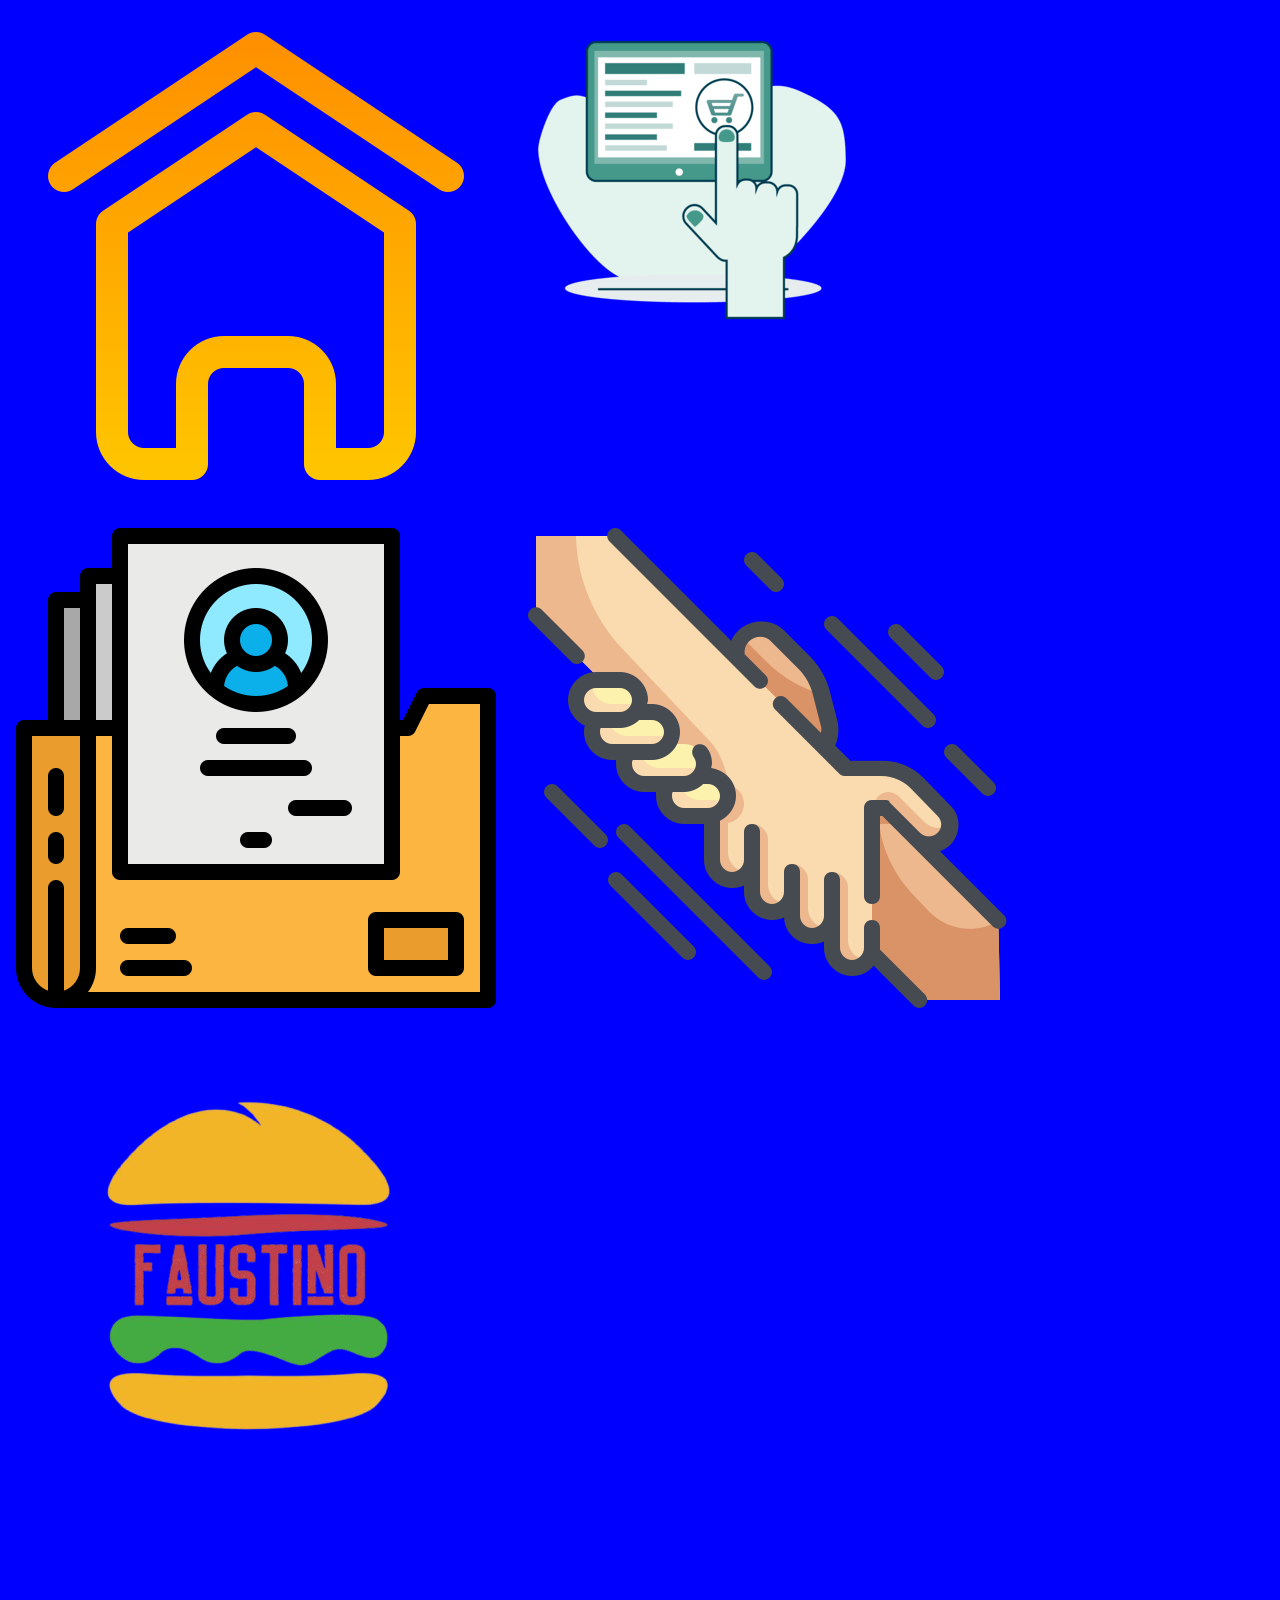
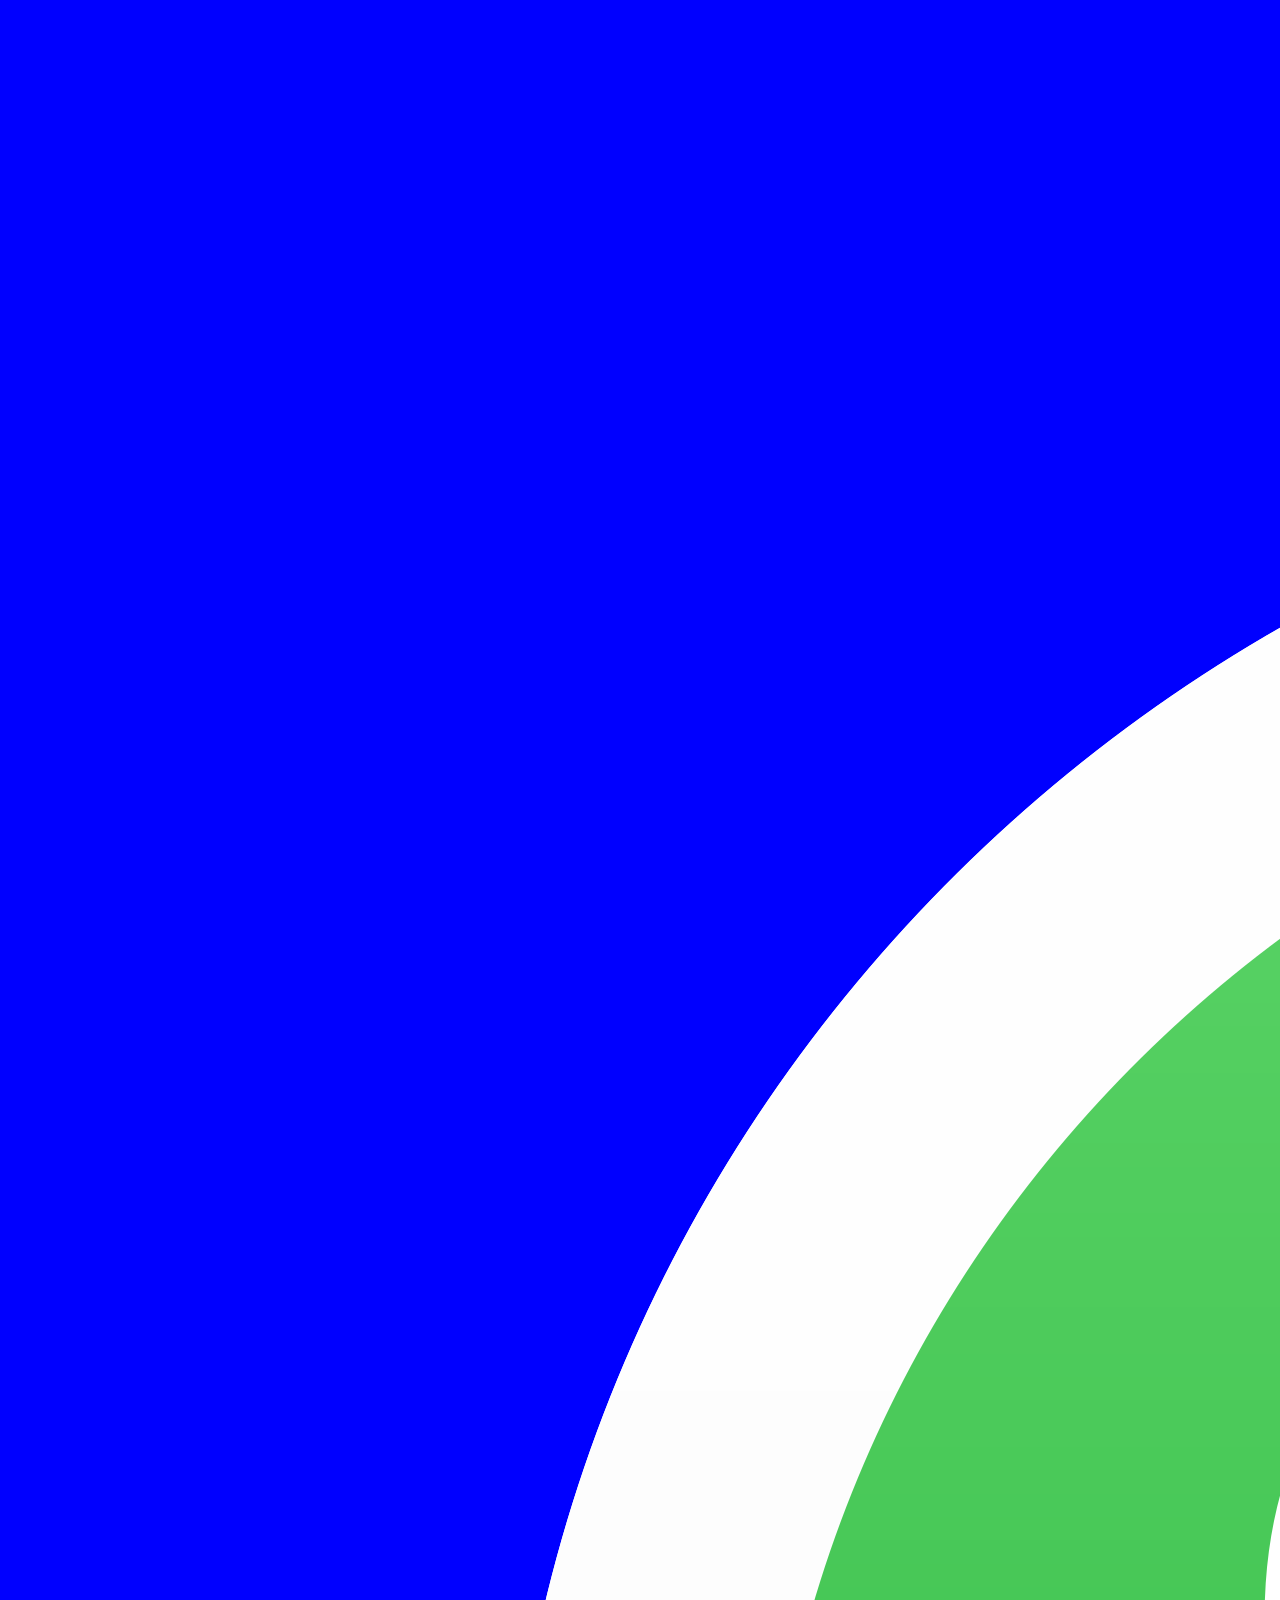
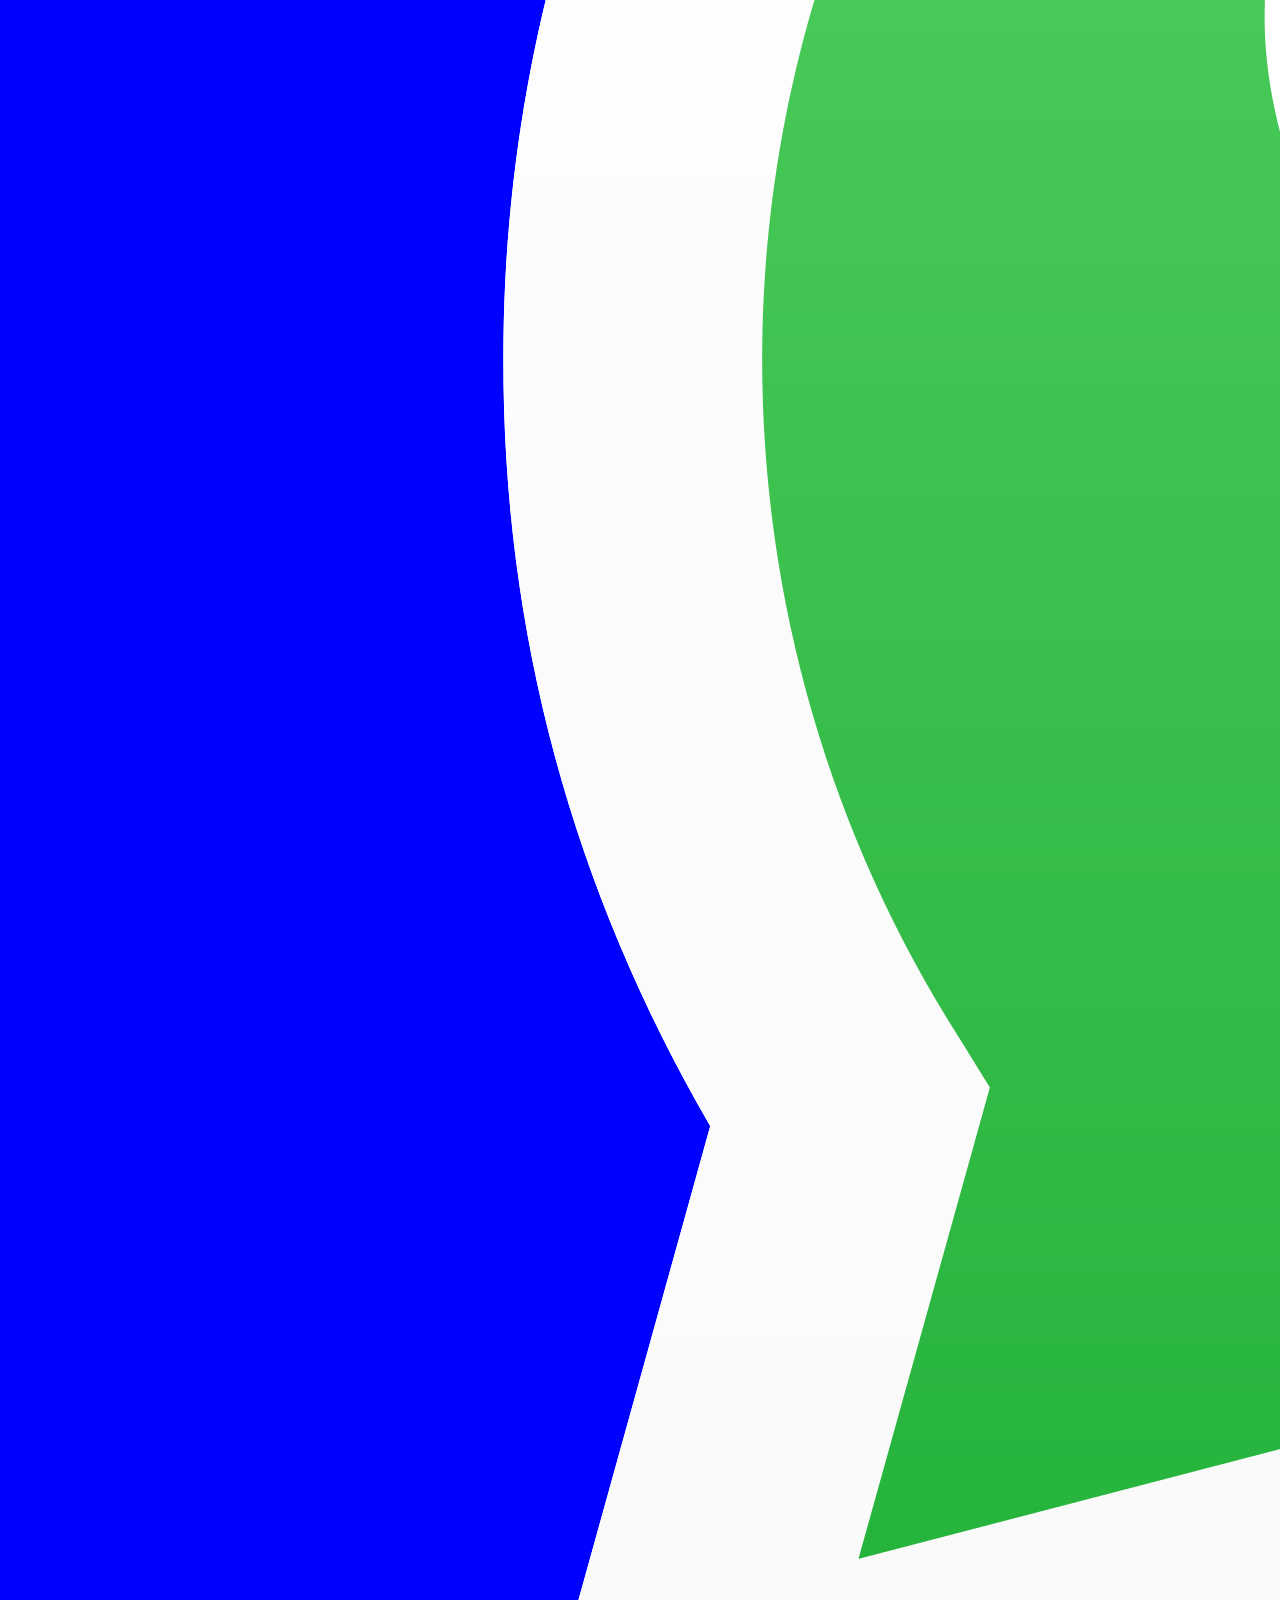
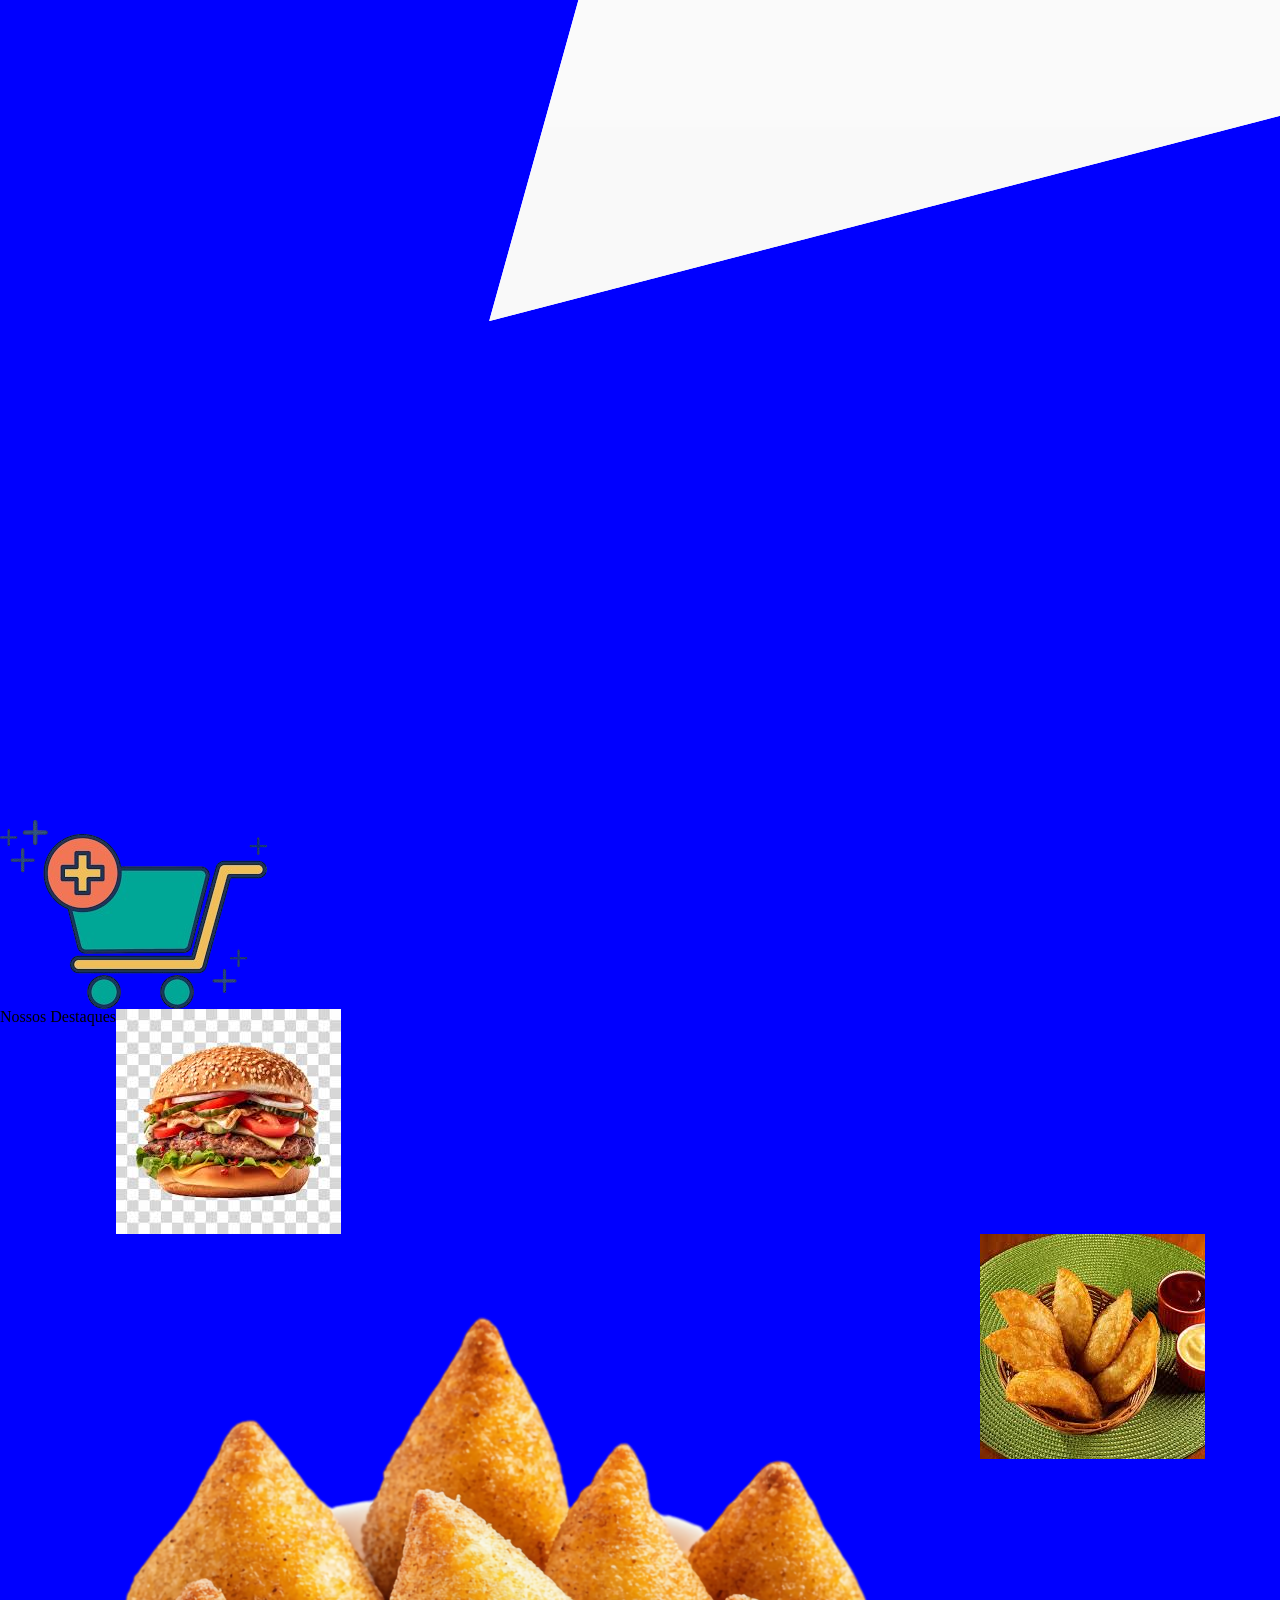
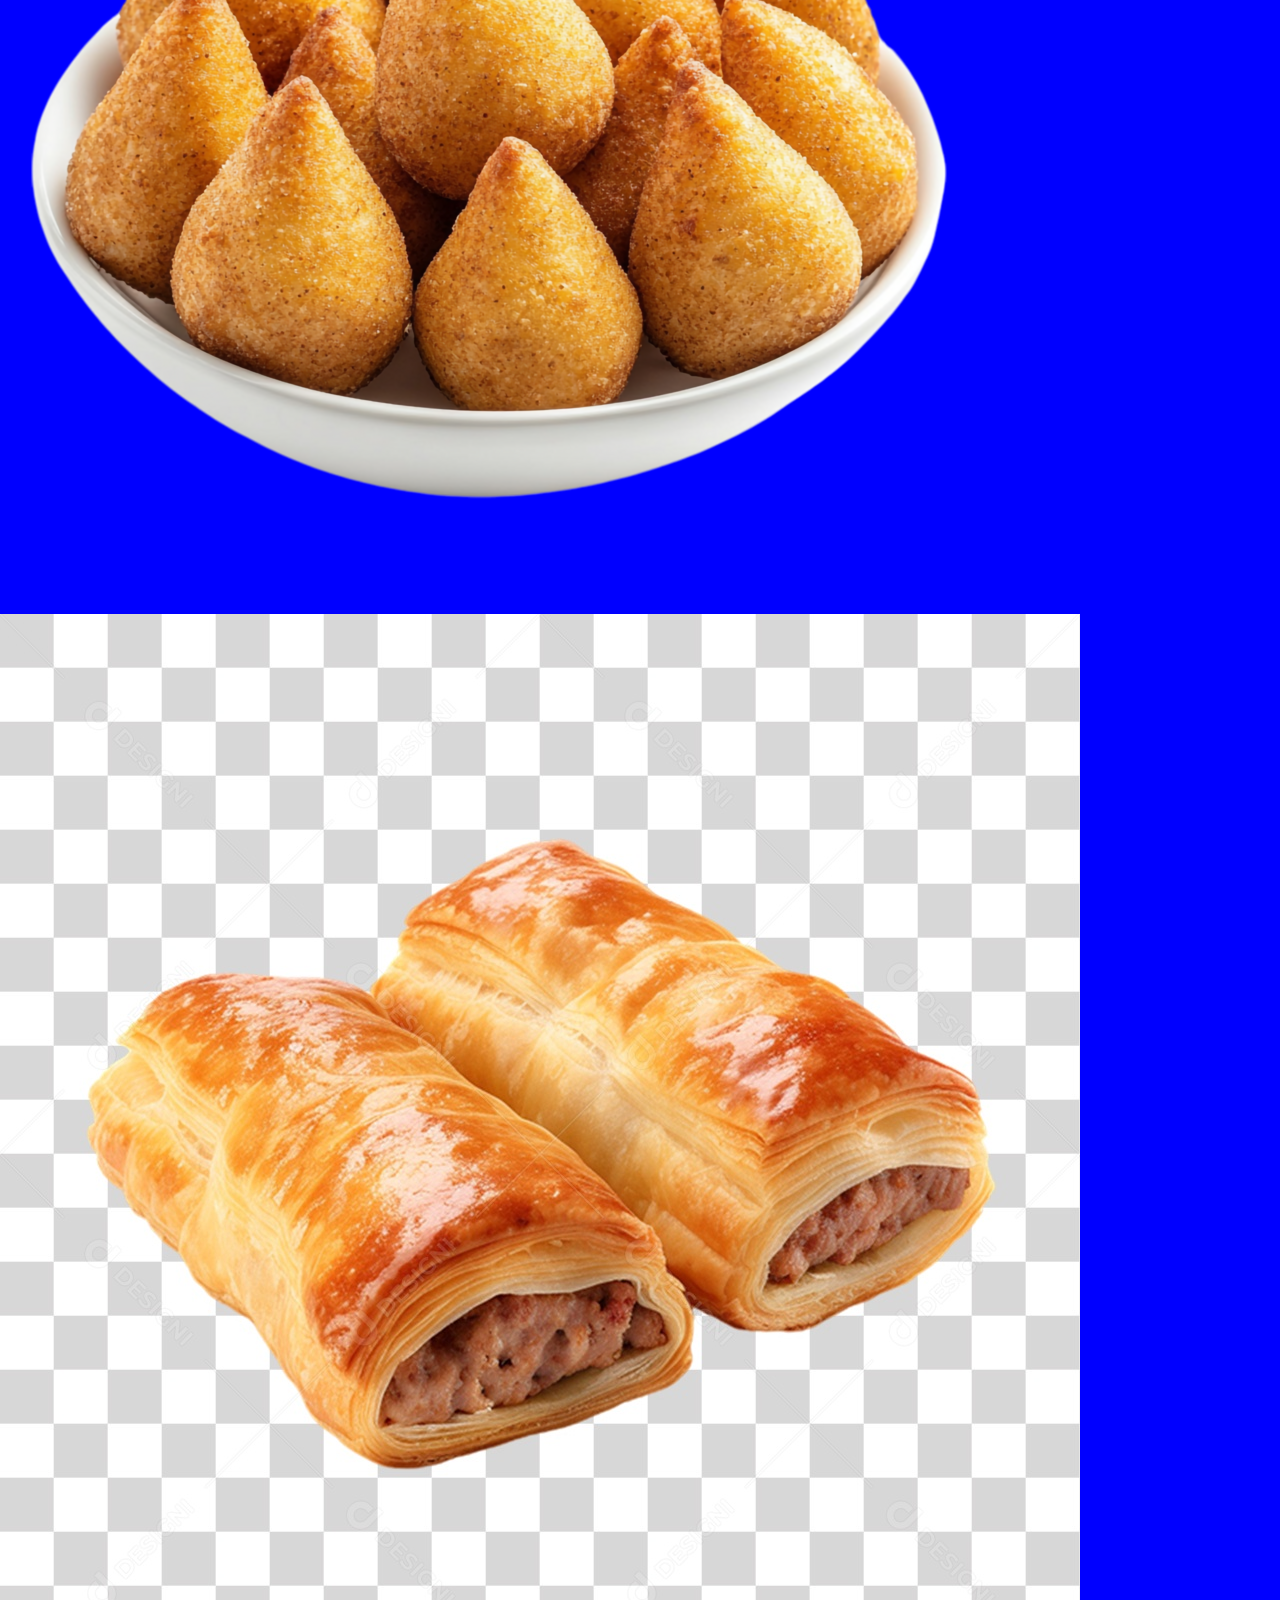
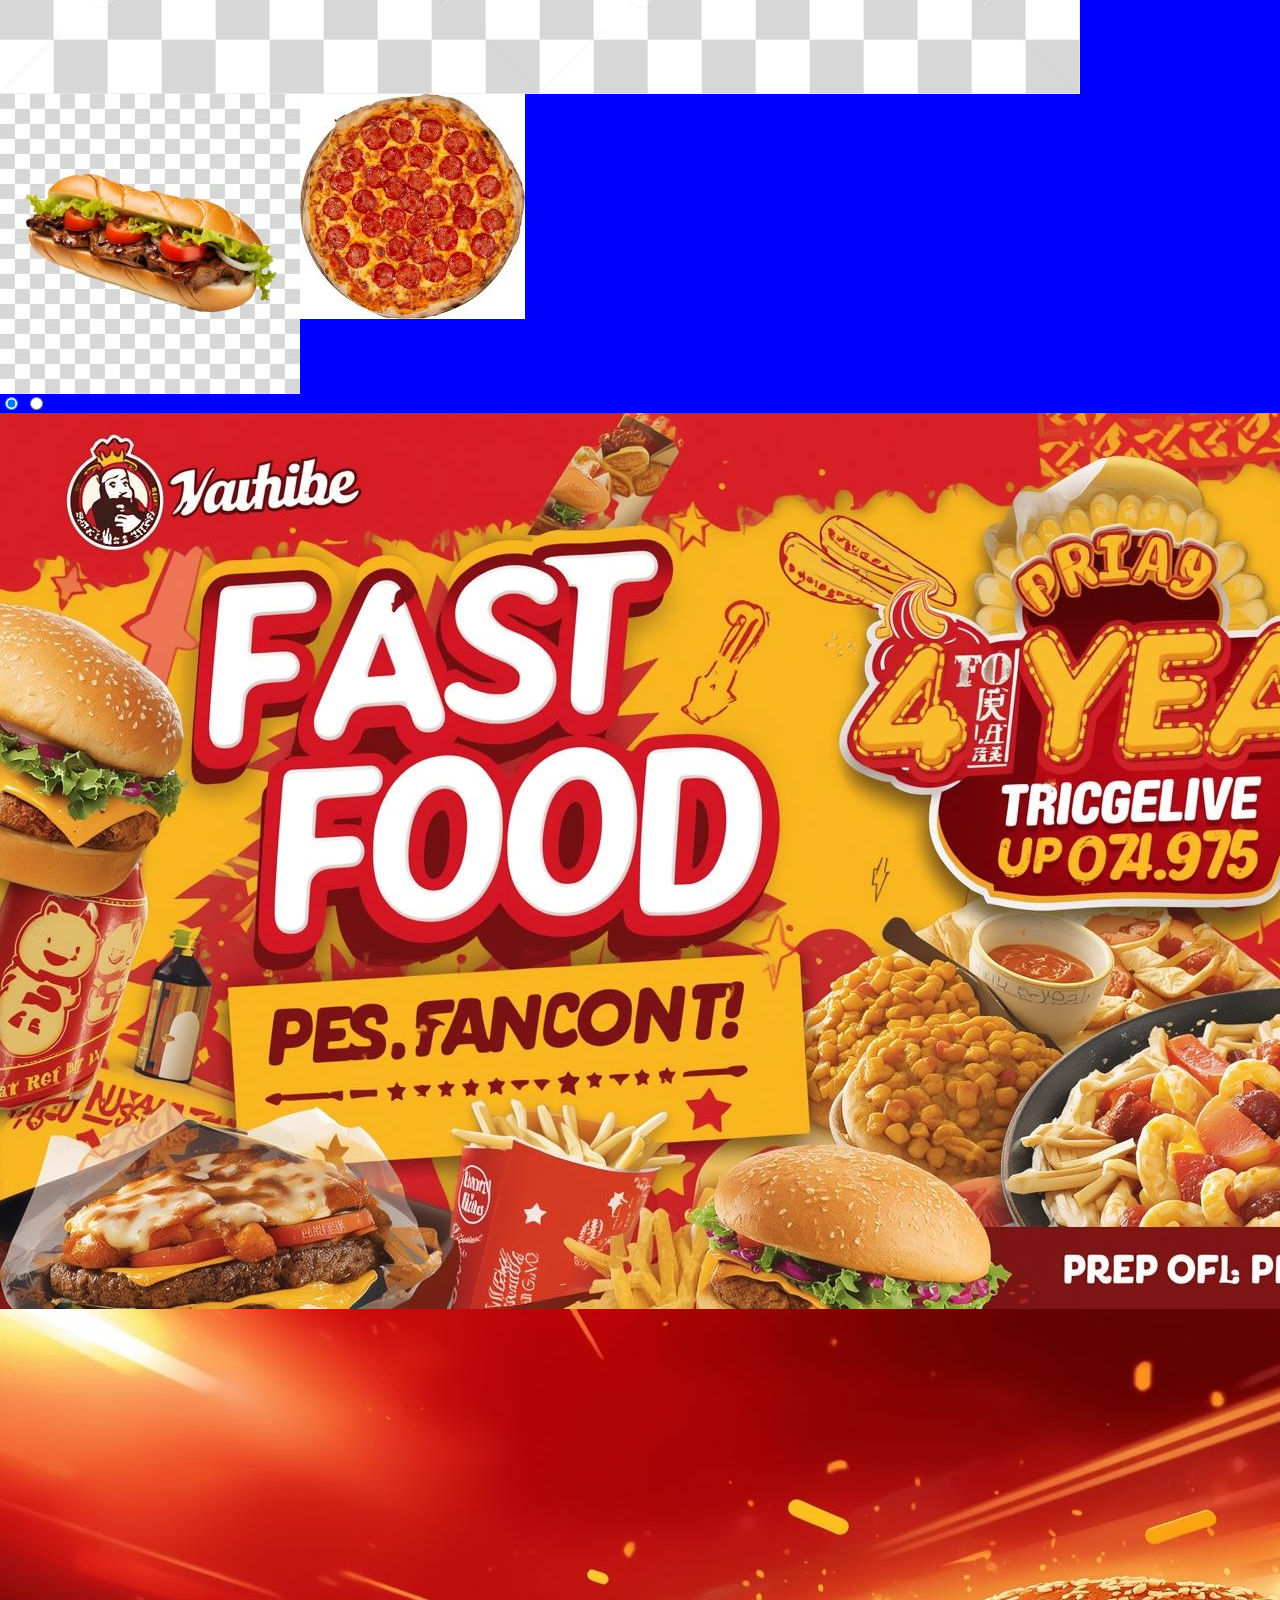
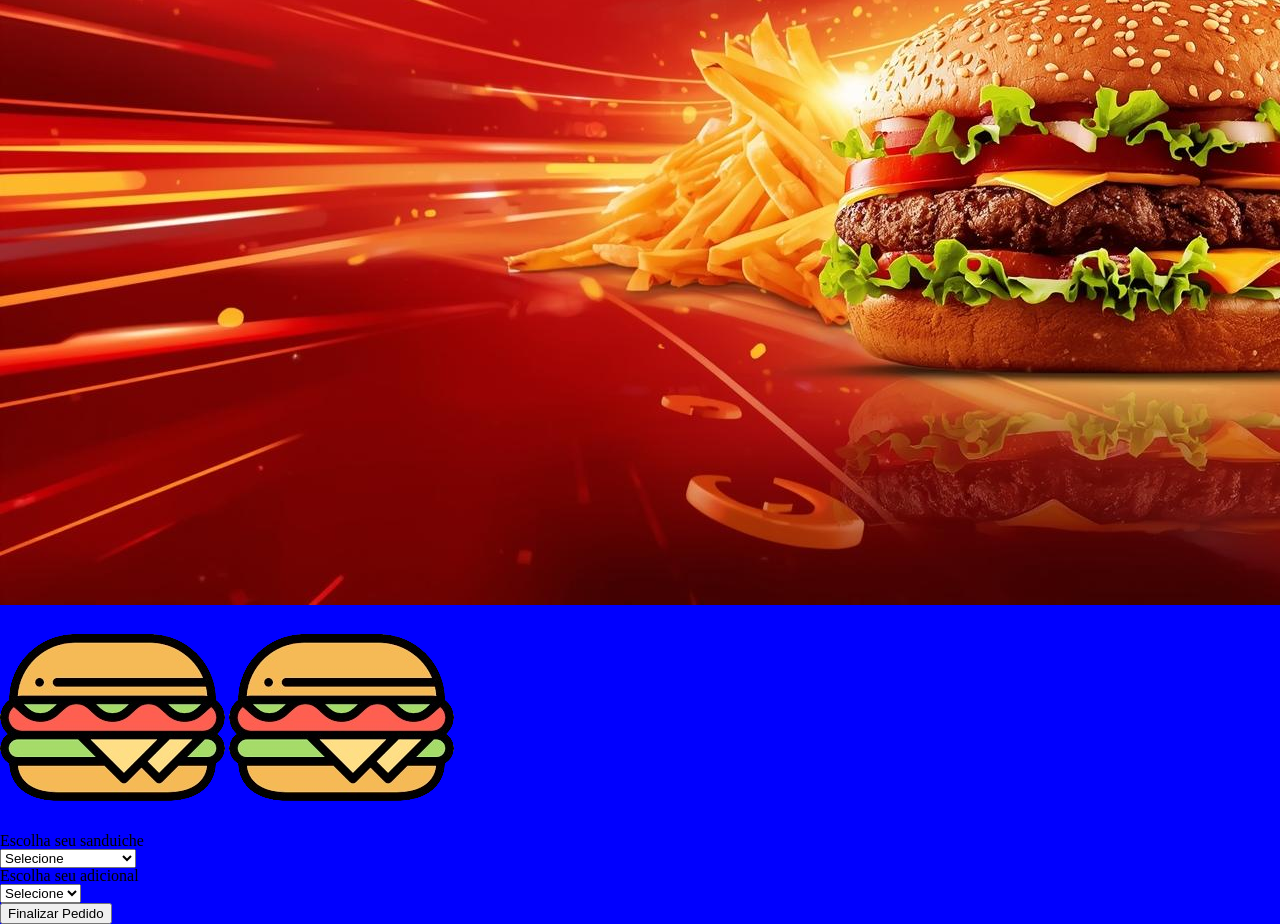
<file: index.html>
<html>
    <head>
        <meta charset="utf-8">
        <meta name="viewport" content="width=device-width,initial-scale=1.0">
        <link rel="stylesheet" href="CSS/padrao.css">
        <link rel="stylesheet" href="CSS/reset.css">
        <link rel="stylesheet" href="CSS/style.css">
    </head>
    <body>
        <section class="fixo fxw centraliza">
            <div class="col-3">
                <img class="col-5" src="imagem/Home.png">
            </div>
            <div class="col-3">
                <img class="col-5" src="imagem/meusPedidos.png">
            </div>
            <div class="col-3">
                <img class="col-5" src="imagem/meusDados.png">
            </div>
            <div class="col-3">
                <img class="col-5" src="imagem/Ajuda.png">
            </div>
        </section>
        <header class="fxw">
            <div class="col-3">
                <img class="col-7 logo" src="imagem/logoLanch-removebg-preview.png">
            </div>
            <div class="col-9 direita">
                <img class="col-2 ml-5" src="imagem/whatssap.png">
                <img class="col-2" src="imagem/pedidos.png">
            </div>
            
        </header>
        <section class="fxw s1">
            <h1 class="centraliza col-12">Nossos Destaques</h1>
                <div class="col-2">
                    <img class="col-8" src="imagem/lanche1.jpg">
                </div>
                <div class="col-2">
                    <img class="col-8" src="imagem/lanche2.png">
                </div>
                <div class="col-2">
                    <img class="col-8" src="imagem/lanche3.jpg">
                </div>
                <div class="col-2">
                    <img class="col-8" src="imagem/lanche4.jpg">
                </div>
                <div class="col-2">
                    <img class="col-8" src="imagem/lanche5.jpg">
                </div>
                <div class="col-2">
                    <img class="col-8" src="imagem/lanche6.jpg">
                </div>
            </section>

            <section class="s2">
                <div class="slider">
                    <div class="slide_principal">
                        <input type="radio" name="bola" id="bola1">
                        <input type="radio" name="bola" id="bola2">
                        <div class="col-12 slidee primeiro">
                            <img class="col-12"  src="imagem/banner1.jpg">
                        </div>
                        <div class="col-12 slidee">
                            <img class="col-12"  src="imagem/banner3.jpg">
                        </div>
                    </div>
                </div>
                <div class="quadradinhos">
                    <label for="bola1"><img src="imagem/slideBotao.png"></label>
                    <label for="bola2"><img src="imagem/slideBotao.png"></label>
                </div>
            </section>

            <section class="s3">
                <h1>Escolha seu sanduiche</h1>
                <select id="lanche">
                    <option value="">Selecione</option>
                    <option value="sanduiche1">Sanduiches</option>
                    <option value="coxinha">Coxinhas</option>
                    <option value="pastel">Pasteis</option>
                    <option value="cigarrete">Cigarretes</option>
                    <option value="cubano">Sanduiche Cubano</option>
                    <option value="pizza">Pizzas</option>
                </select>
                <h1>Escolha seu adicional</h1>
                <select id="adicional">
                    <option value="">Selecione</option>
                    <option value="frango">Frango</option>
                    <option value="ovo">Ovo</option>
                    <option value="bacon">Bacon</option>
                </select>
                <div id="resposta"></div>

                <button id="finalizar" class="finalizar">Finalizar Pedido</button>
            </section>
    </body>
    
    <script src="script.js"></script>
</html>
</file>
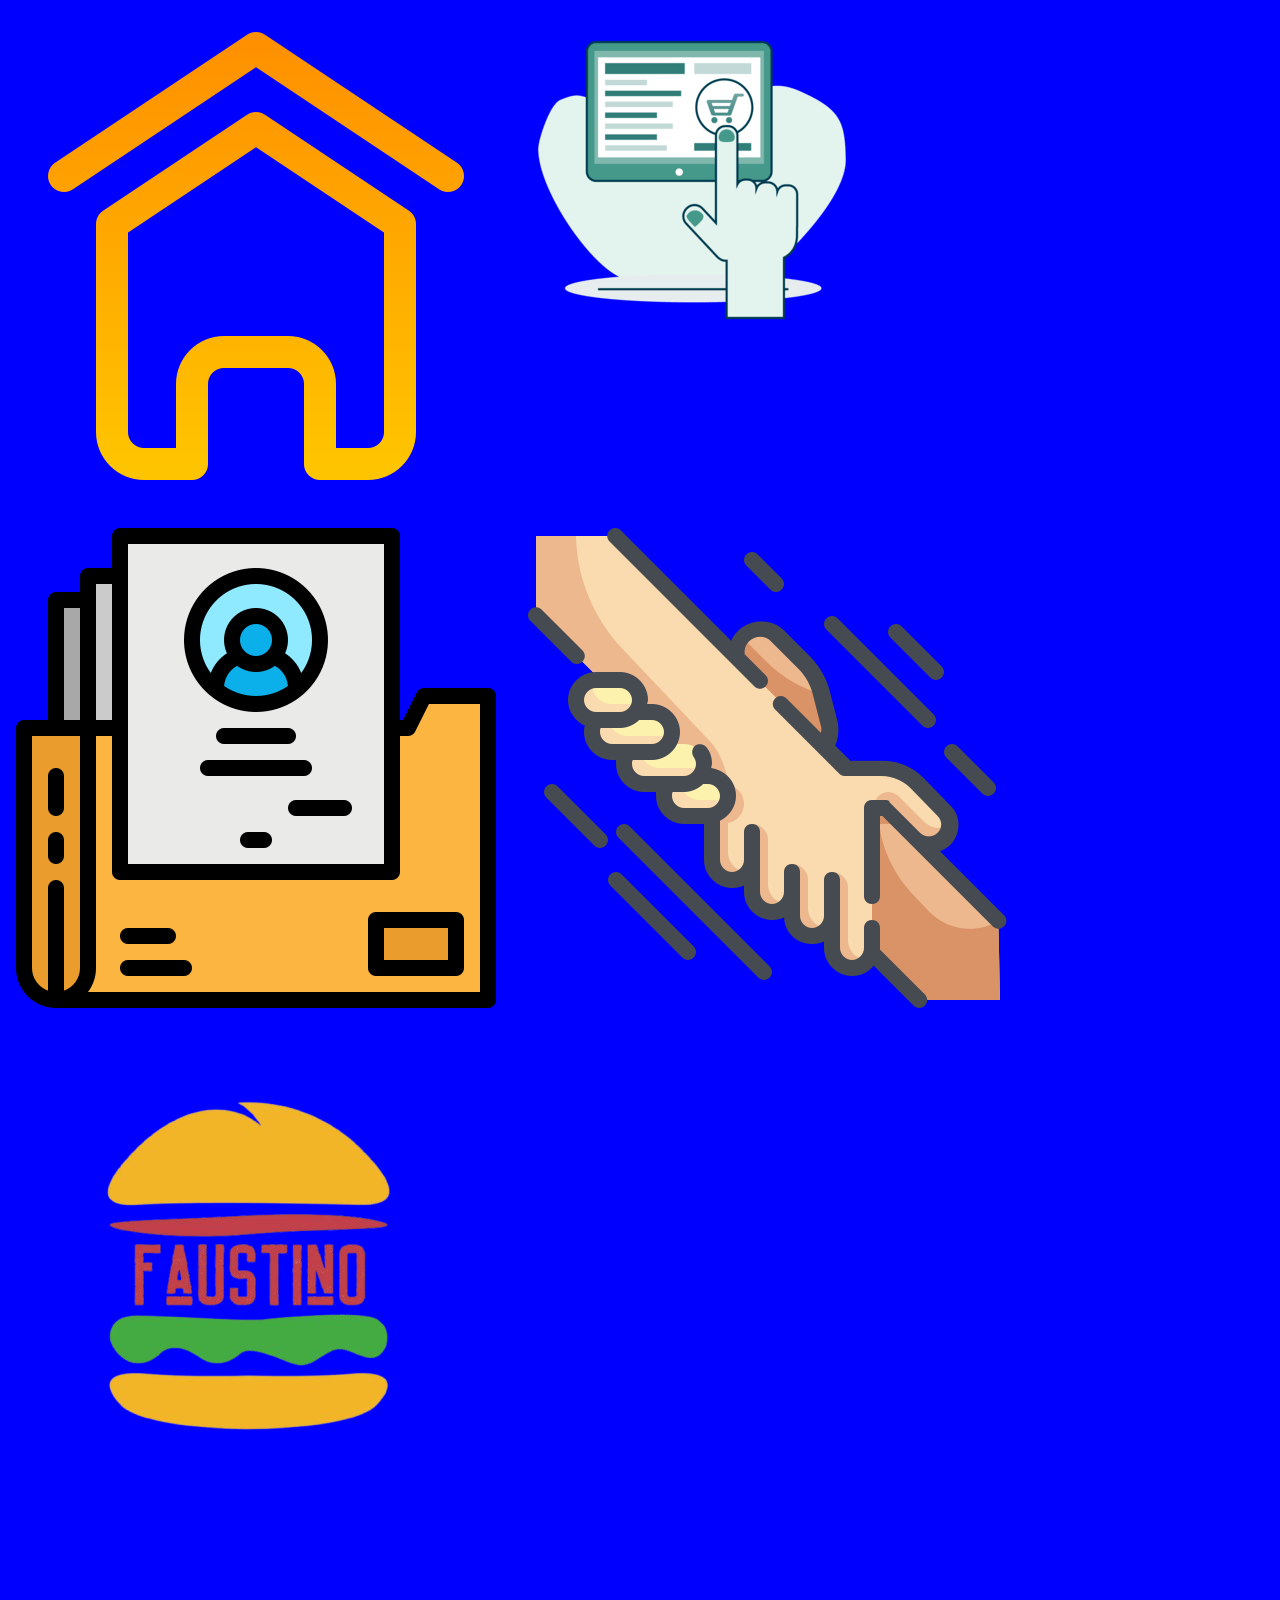
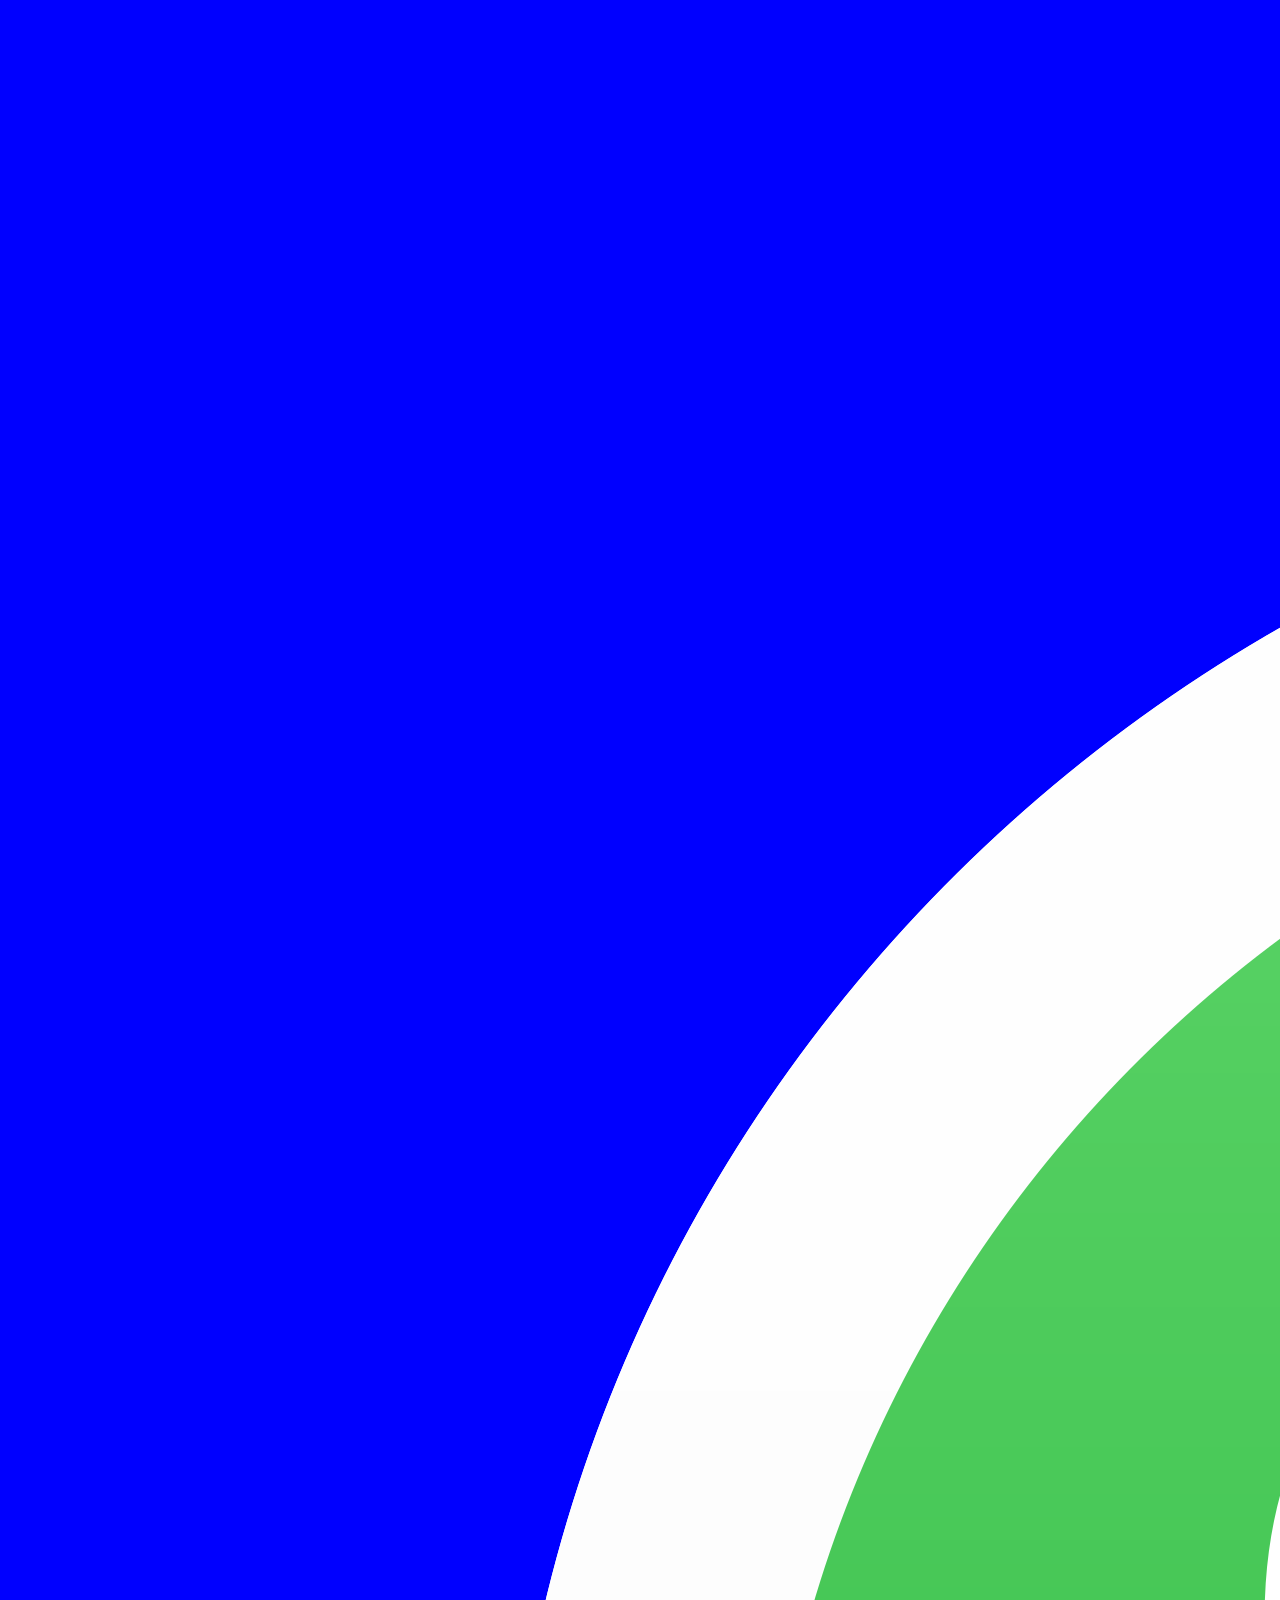
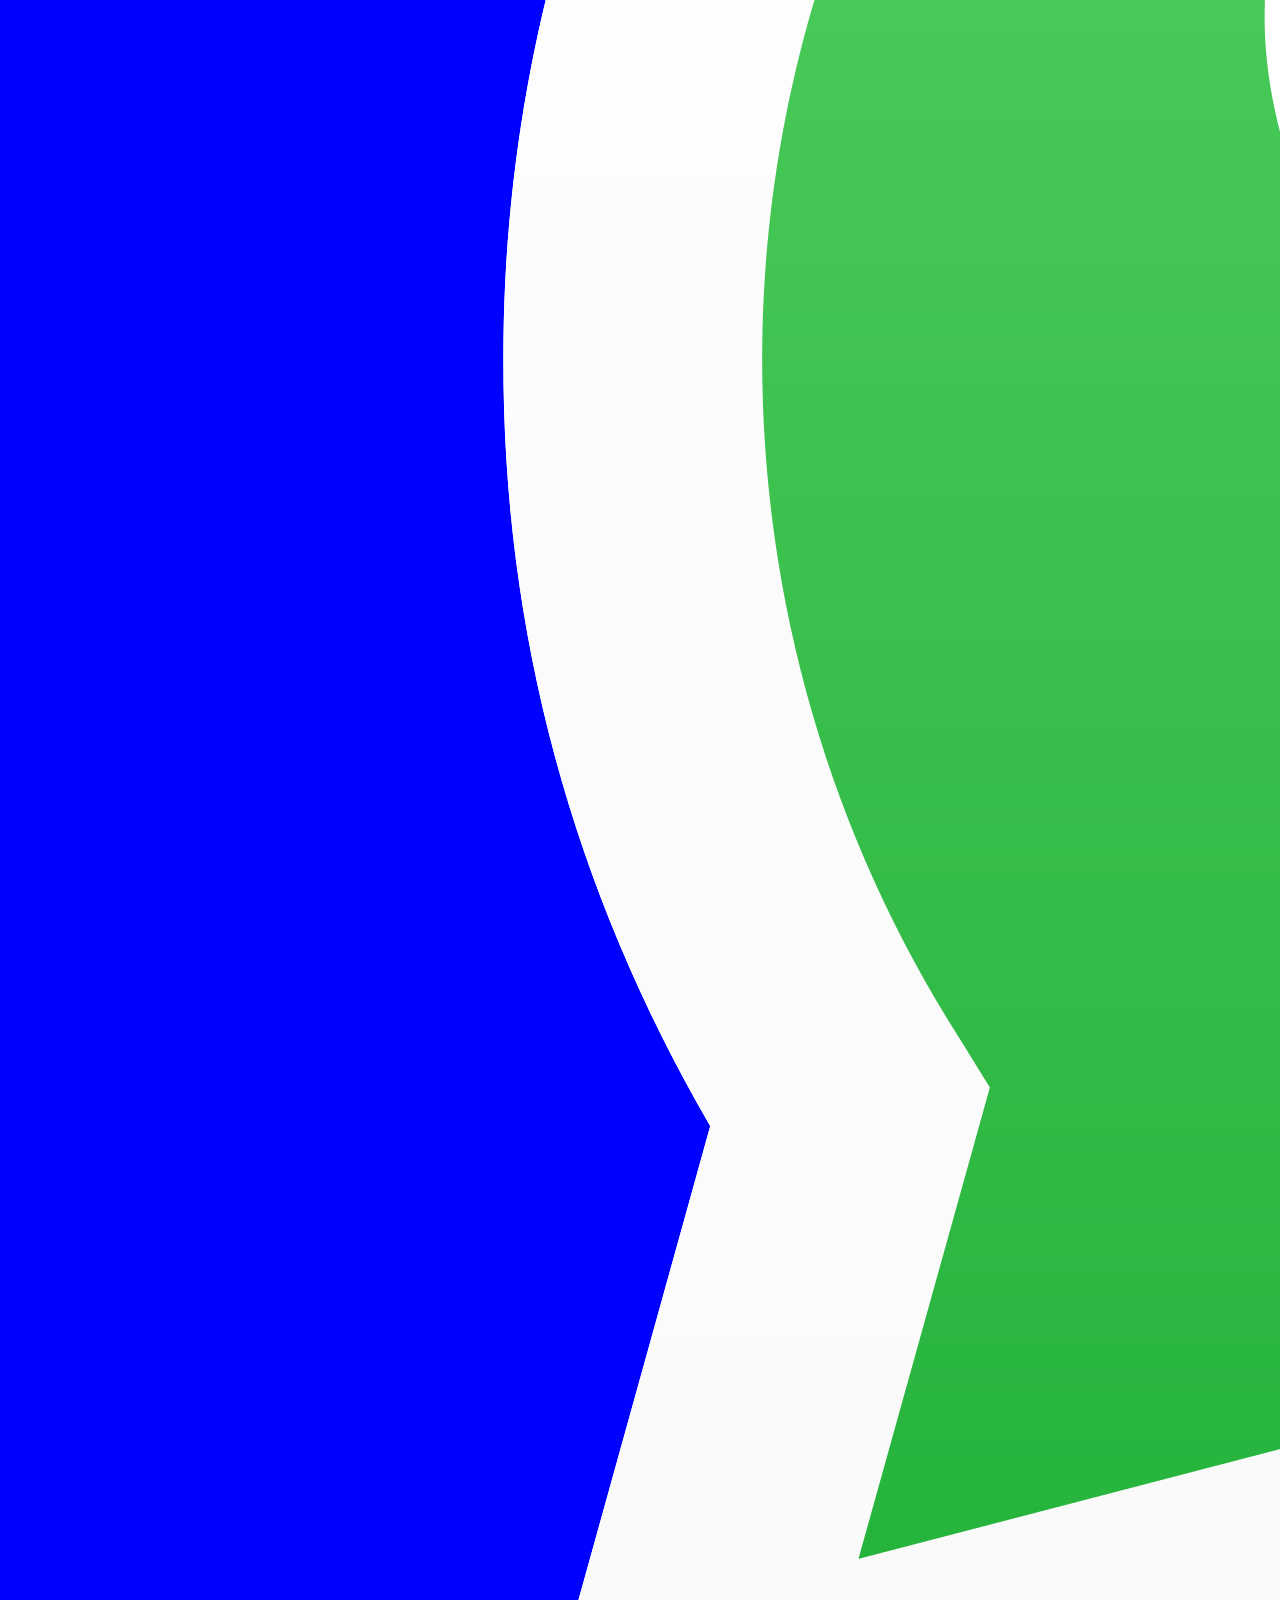
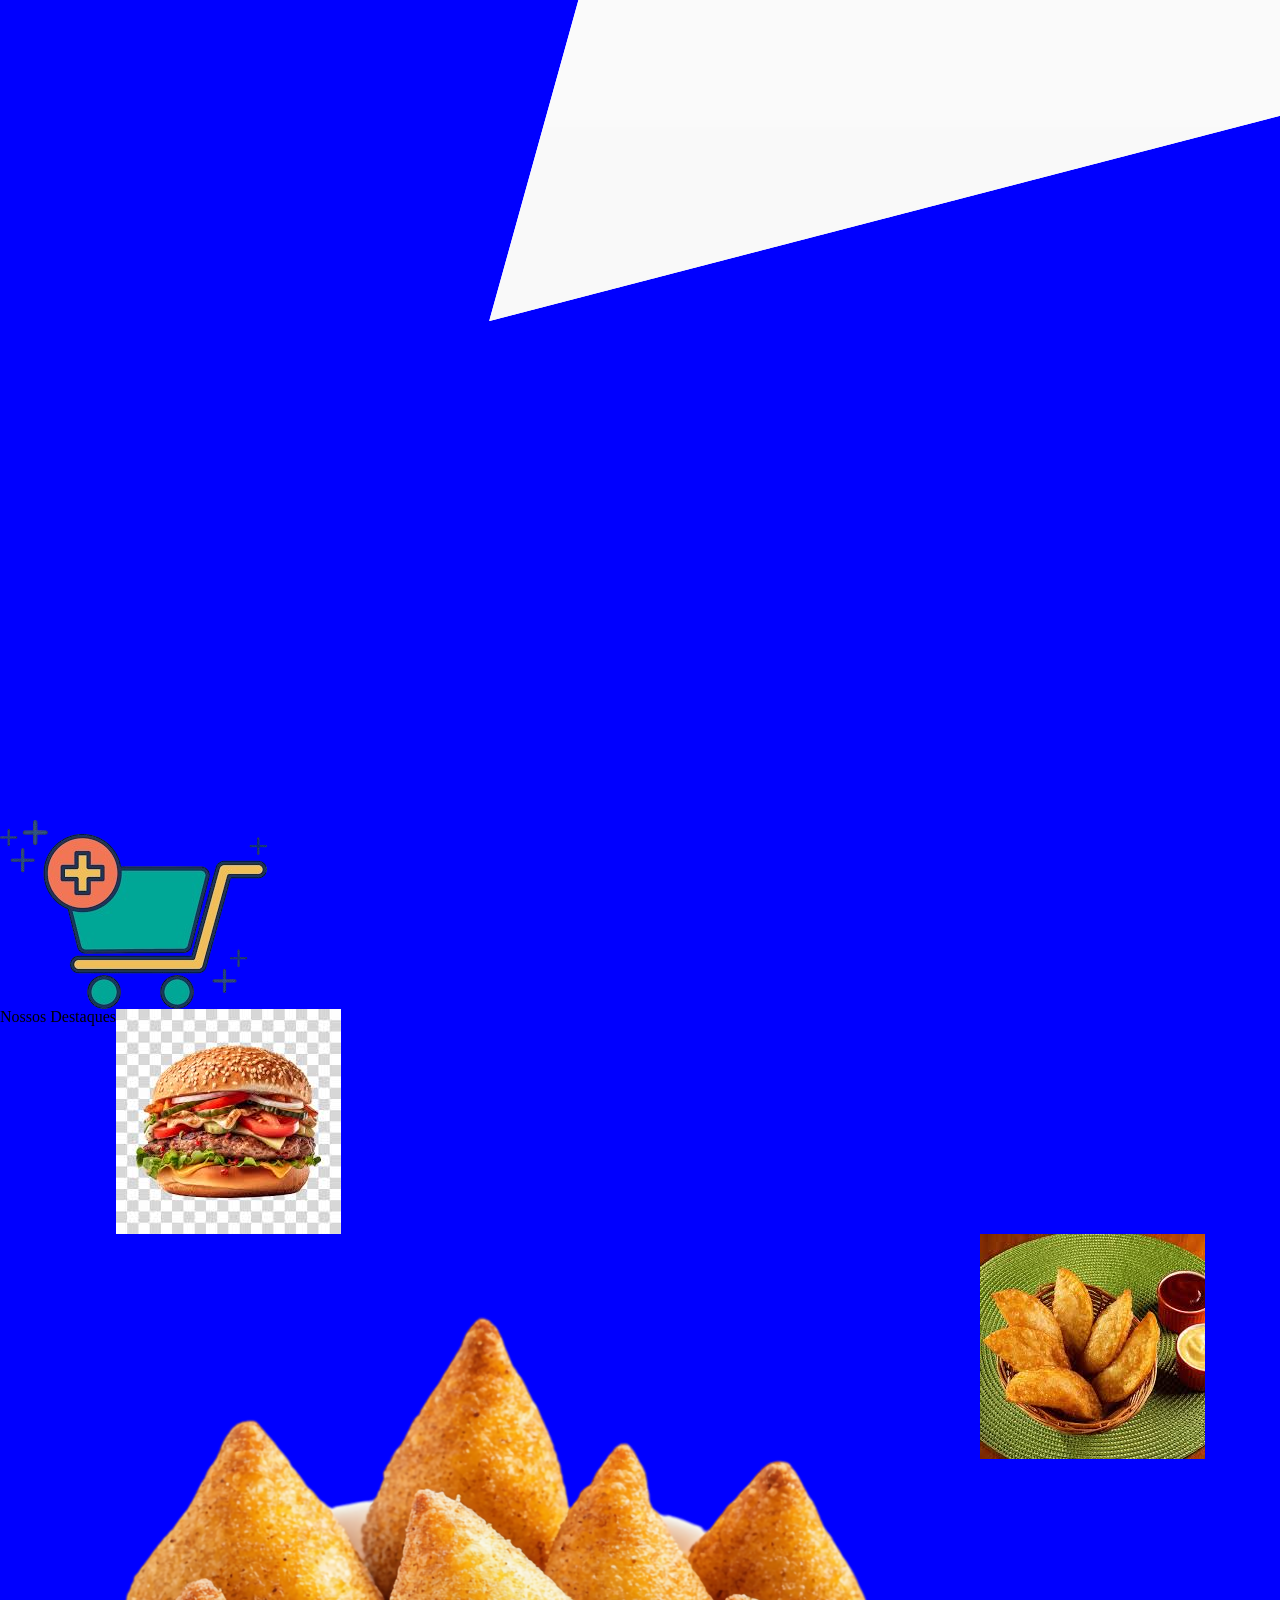
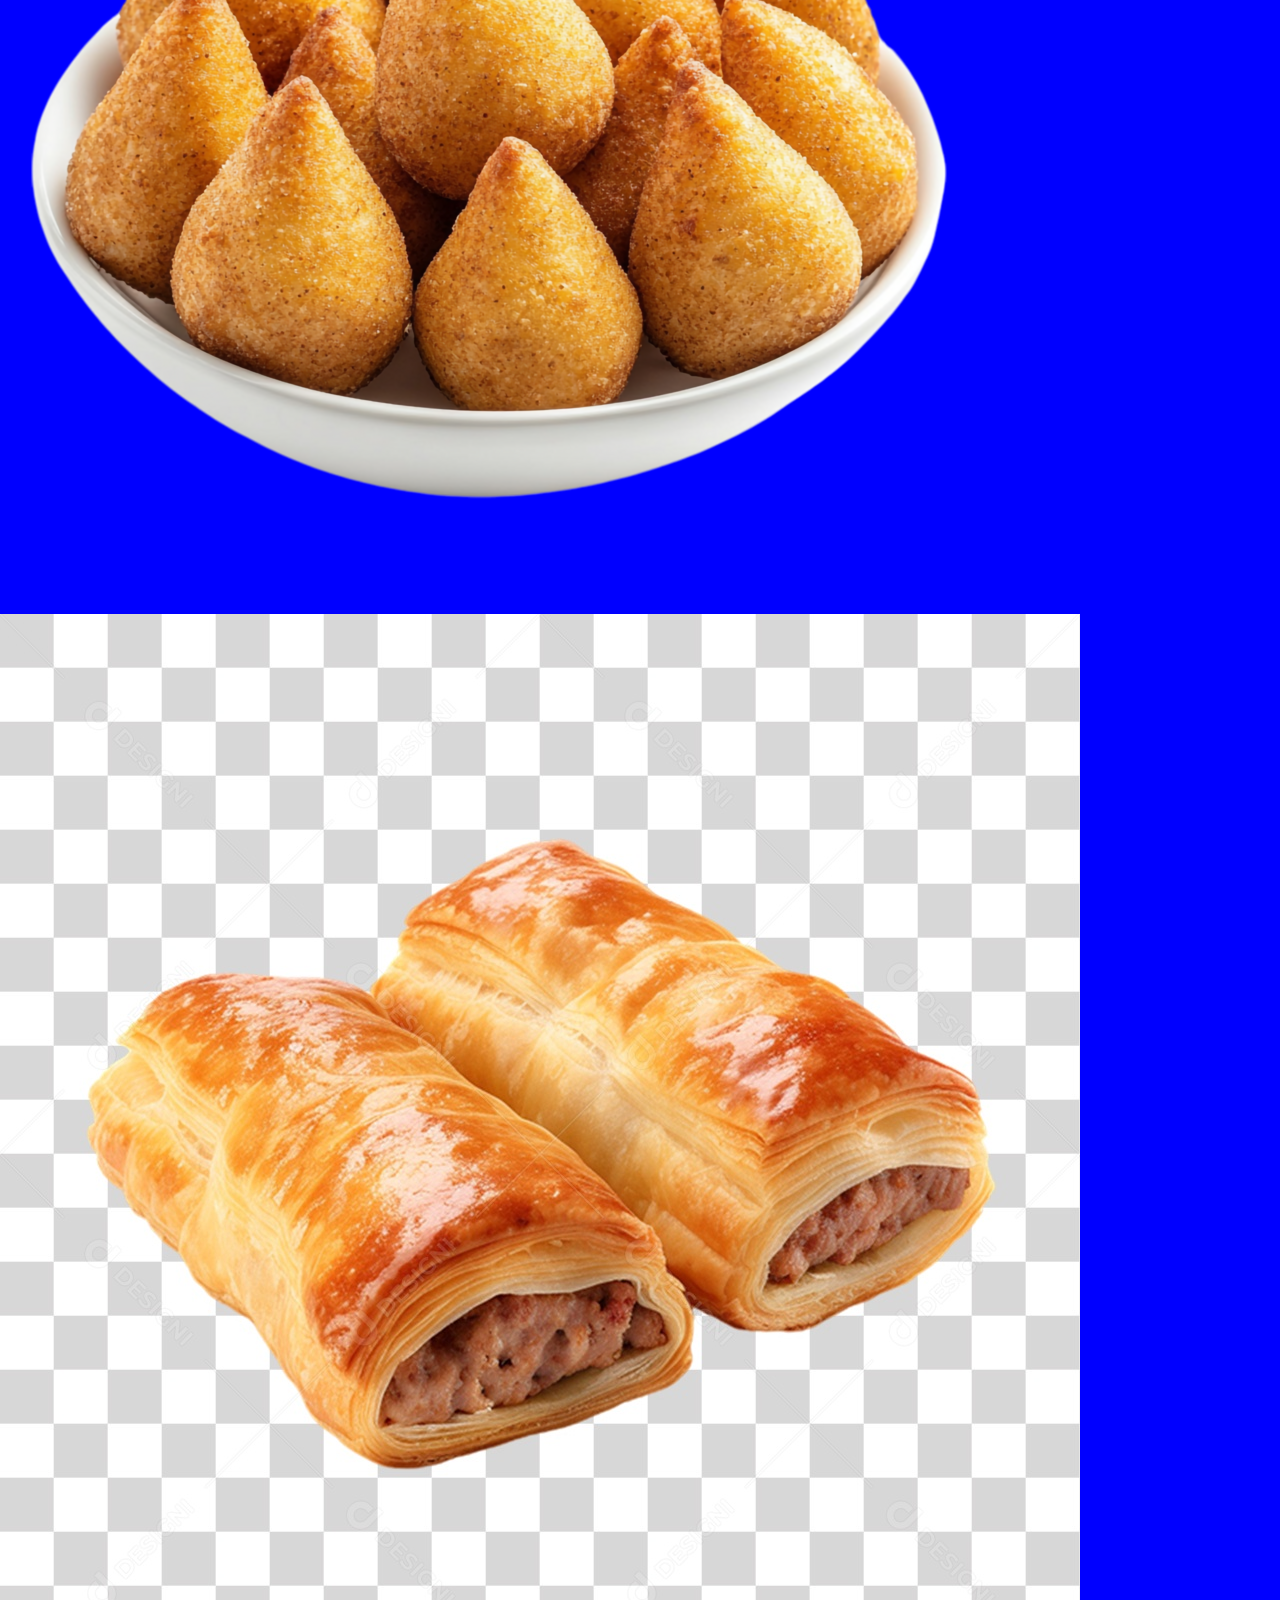
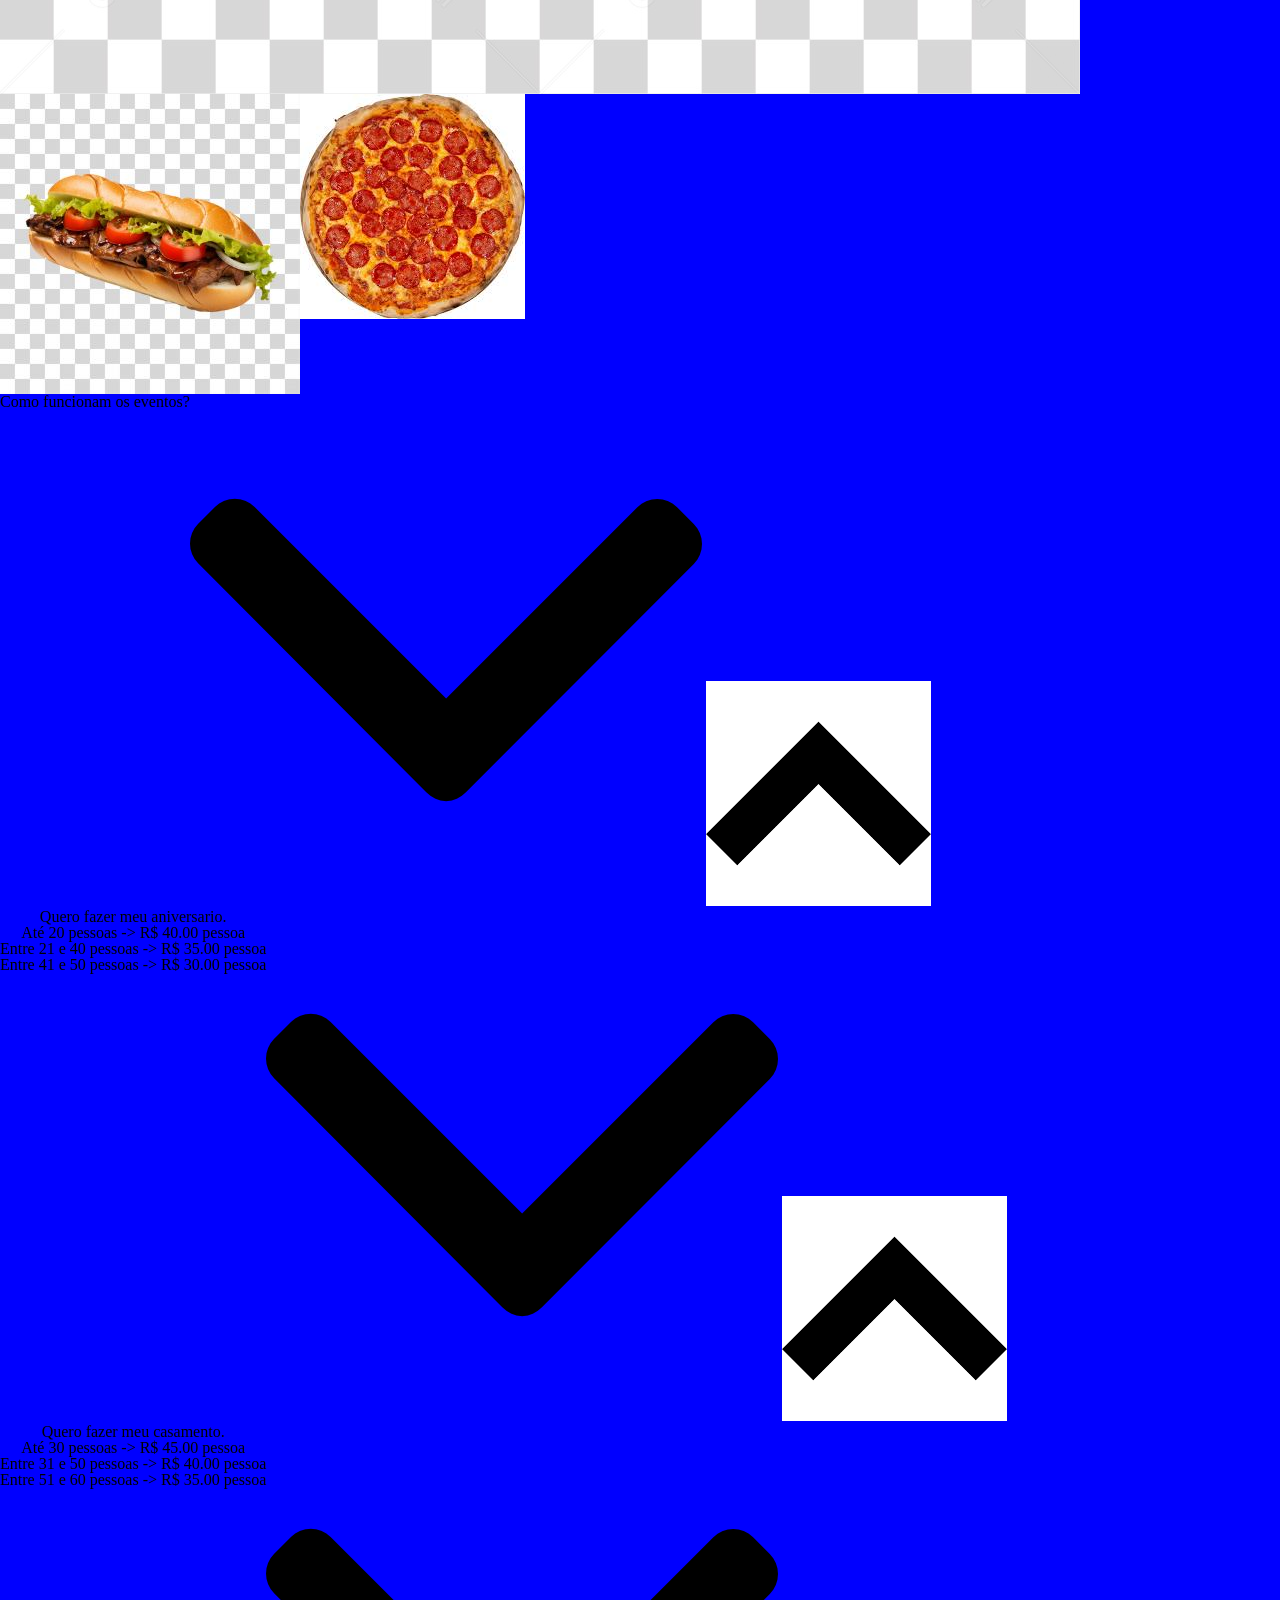
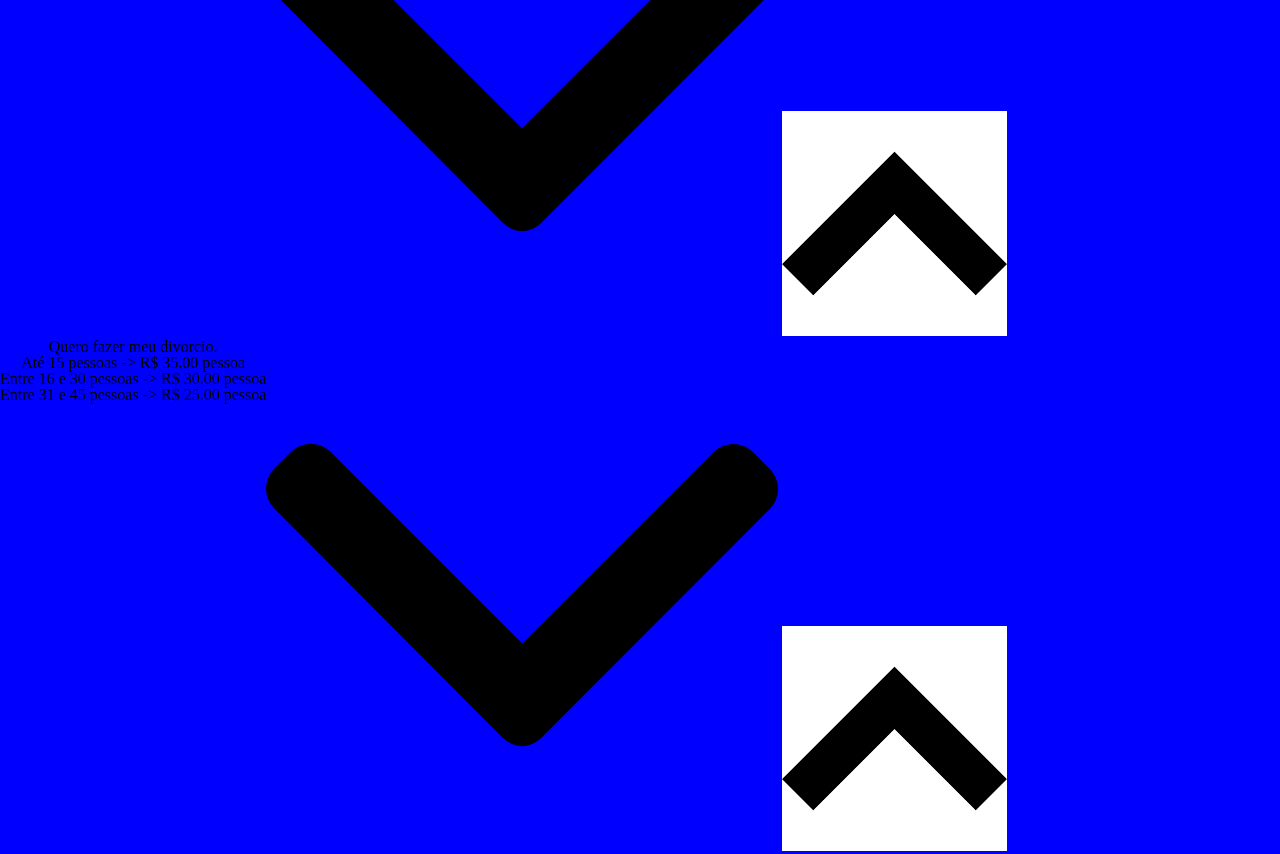
<file: ajuda.html>
<html>
    <head>
        <meta charset="utf-8">
        <meta name="viewport" content="width=device-width,initial-scale=1.0">
        <link rel="stylesheet" href="CSS/padrao.css">
        <link rel="stylesheet" href="CSS/reset.css">
        <link rel="stylesheet" href="CSS/style.css">
    </head>
    <body>
        <section class="fixo fxw centraliza">
            <div class="col-3">
                <a href="index.html"><img class="col-5" src="imagem/Home.png"></a>
            </div>
            <div class="col-3">
                <a href="meuspedidos.html"><img class="col-5" src="imagem/meusPedidos.png"></a>
            </div>
            <div class="col-3">
                <a href="meusdados.html"><img class="col-5" src="imagem/meusDados.png"></a>
            </div>
            <div class="col-3">
                <a href="ajuda.html"><img class="col-5" src="imagem/Ajuda.png"></a>
            </div>
        </section>
        <header class="fxw">
            <div class="col-3">
                <img class="col-7 logo" src="imagem/logoLanch-removebg-preview.png">
            </div>
            <div class="col-9 direita">
                <img class="col-2 ml-5" src="imagem/whatssap.png">
                <img class="col-2" src="imagem/pedidos.png">
            </div>
            
        </header>
        <section class="fxw s1">
            <h1 class="centraliza col-12">Nossos Destaques</h1>
                <div class="col-2">
                    <img class="col-8" src="imagem/lanche1.jpg">
                </div>
                <div class="col-2">
                    <img class="col-8" src="imagem/lanche2.png">
                </div>
                <div class="col-2">
                    <img class="col-8" src="imagem/lanche3.jpg">
                </div>
                <div class="col-2">
                    <img class="col-8" src="imagem/lanche4.jpg">
                </div>
                <div class="col-2">
                    <img class="col-8" src="imagem/lanche5.jpg">
                </div>
                <div class="col-2">
                    <img class="col-8" src="imagem/lanche6.jpg">
                </div>
            </section>

            <section class="ajudas2 centraliza">
                <div class="grupo1 fxw col-10">
                    <div class="pl col-11">
                        <h1>Como funcionam os eventos?</h1>
                    </div>
                    <div class="imagem col-1">
                        <img class="recolher esconde" src="imagem/setaAbaixo.png">
                        <img class="expandir col-10" src="imagem/setaAcima.png">
                     </div>
               </div>
               <div class="alternativap1 esconde">
                    <div class="grupo2 fxw col-10">
                         <div class="pl col-11">
                             <h1>Quero fazer meu aniversario.</h1>
                                <div class="resposta1 esconde">
                                   <h1>Até 20 pessoas -> R$ 40.00 pessoa</h1>
                                   <h1>Entre 21 e 40 pessoas -> R$ 35.00 pessoa</h1>
                                   <h1>Entre 41 e 50 pessoas -> R$ 30.00 pessoa</h1>
                                </div>
                         </div>
                         <div class="imagem col-1">
                             <img class="recolher e1 esconde" src="imagem/setaAbaixo.png">
                             <img class="expandir r1 col-10" src="imagem/setaAcima.png">
                          </div>
                    </div>
                    <div class="grupo2 fxw col-10">
                         <div class="pl col-11">
                             <h1>Quero fazer meu casamento.</h1>
                                <div class="resposta2 esconde">
                                   <h1>Até 30 pessoas -> R$ 45.00 pessoa</h1>
                                   <h1>Entre 31 e 50 pessoas -> R$ 40.00 pessoa</h1>
                                   <h1>Entre 51 e 60 pessoas -> R$ 35.00 pessoa</h1>
                                </div>
                         </div>
                         <div class="imagem col-1">
                             <img class="recolher es1 esconde" src="imagem/setaAbaixo.png">
                             <img class="expandir re1 col-10" src="imagem/setaAcima.png">
                          </div>
                    </div>
                    <div class="grupo2 fxw col-10">
                         <div class="pl col-11">
                             <h1>Quero fazer meu divorcio.</h1>
                                <div class="resposta3 esconde">
                                   <h1>Até 15 pessoas -> R$ 35.00 pessoa</h1>
                                   <h1>Entre 16 e 30 pessoas -> R$ 30.00 pessoa</h1>
                                   <h1>Entre 31 e 45 pessoas -> R$ 25.00 pessoa</h1>
                                </div>
                         </div>
                         <div class="imagem col-1">
                             <img class="recolher esc1 esconde" src="imagem/setaAbaixo.png">
                             <img class="expandir res1 col-10" src="imagem/setaAcima.png">
                          </div>
                    </div>
               </div>
               
            </section>

      

      
    </body>
    
    <script src="scriptajuda.js"></script>
</html>
</file>
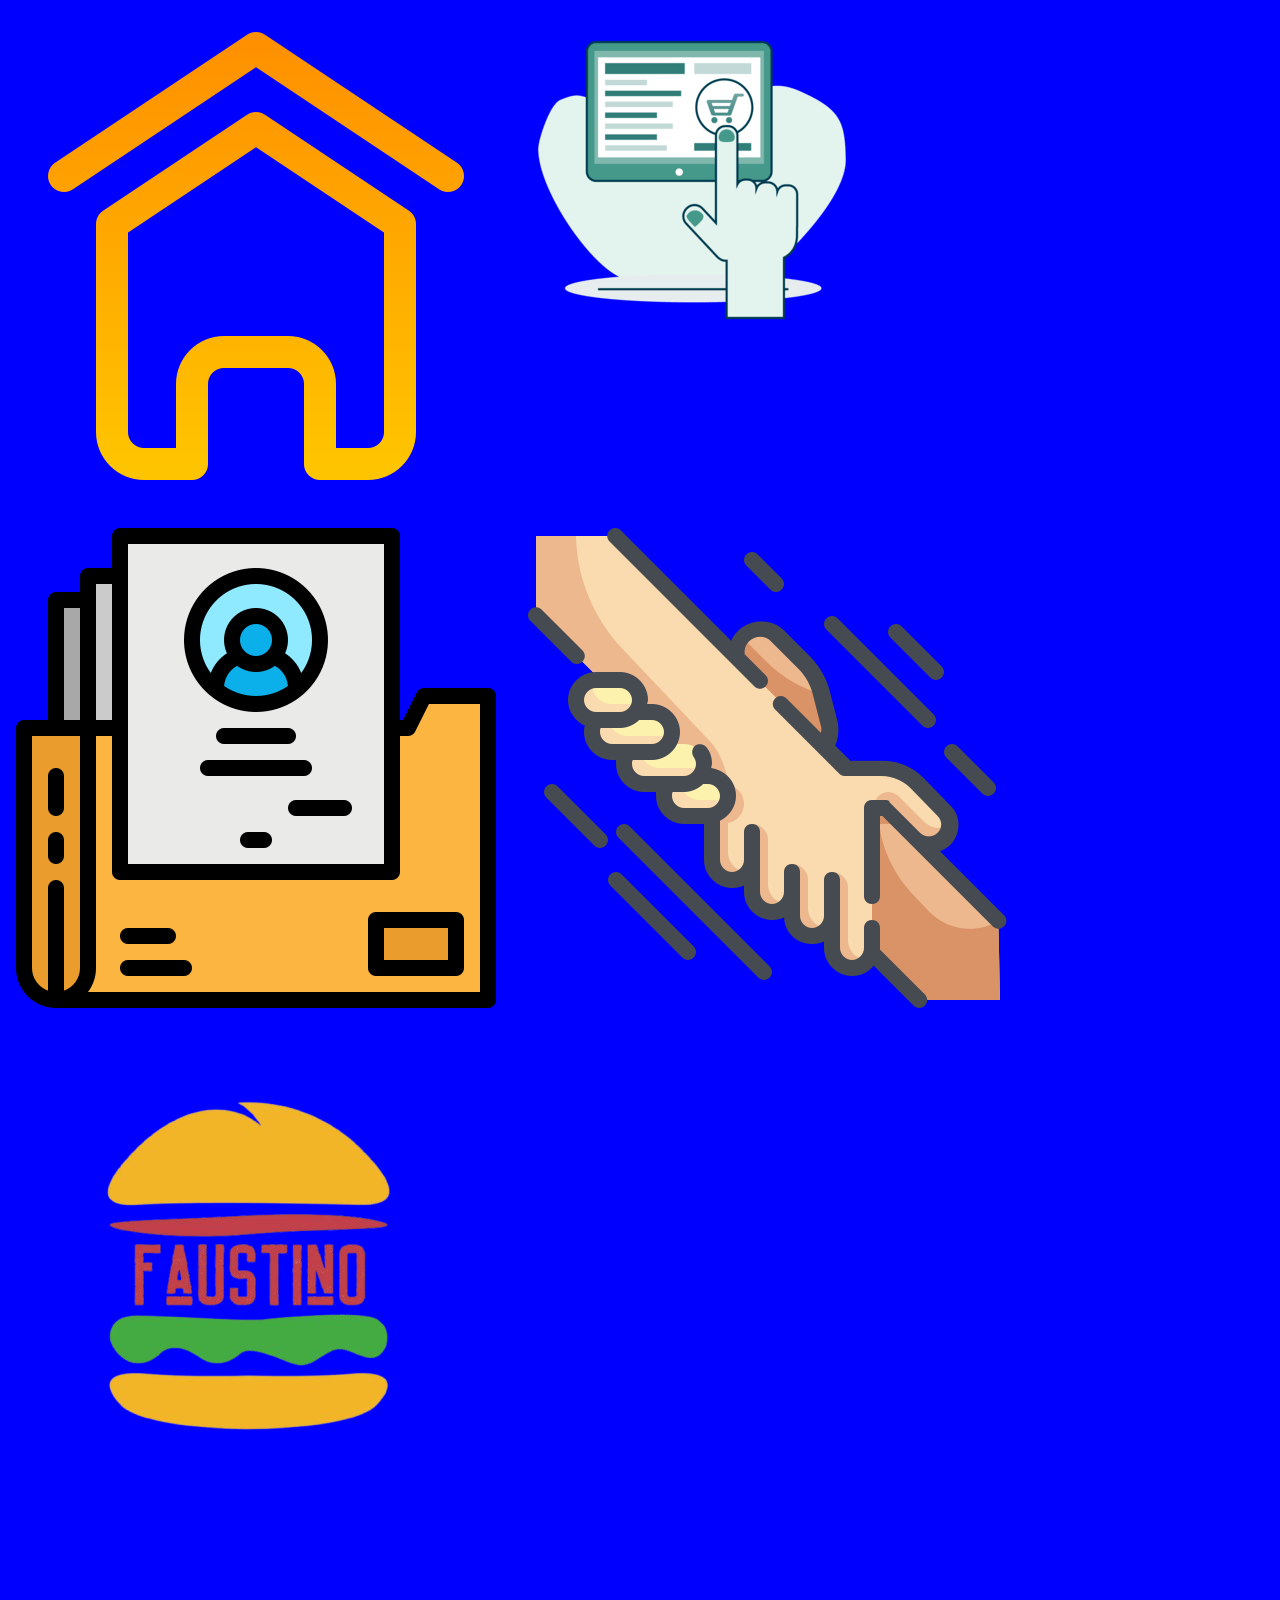
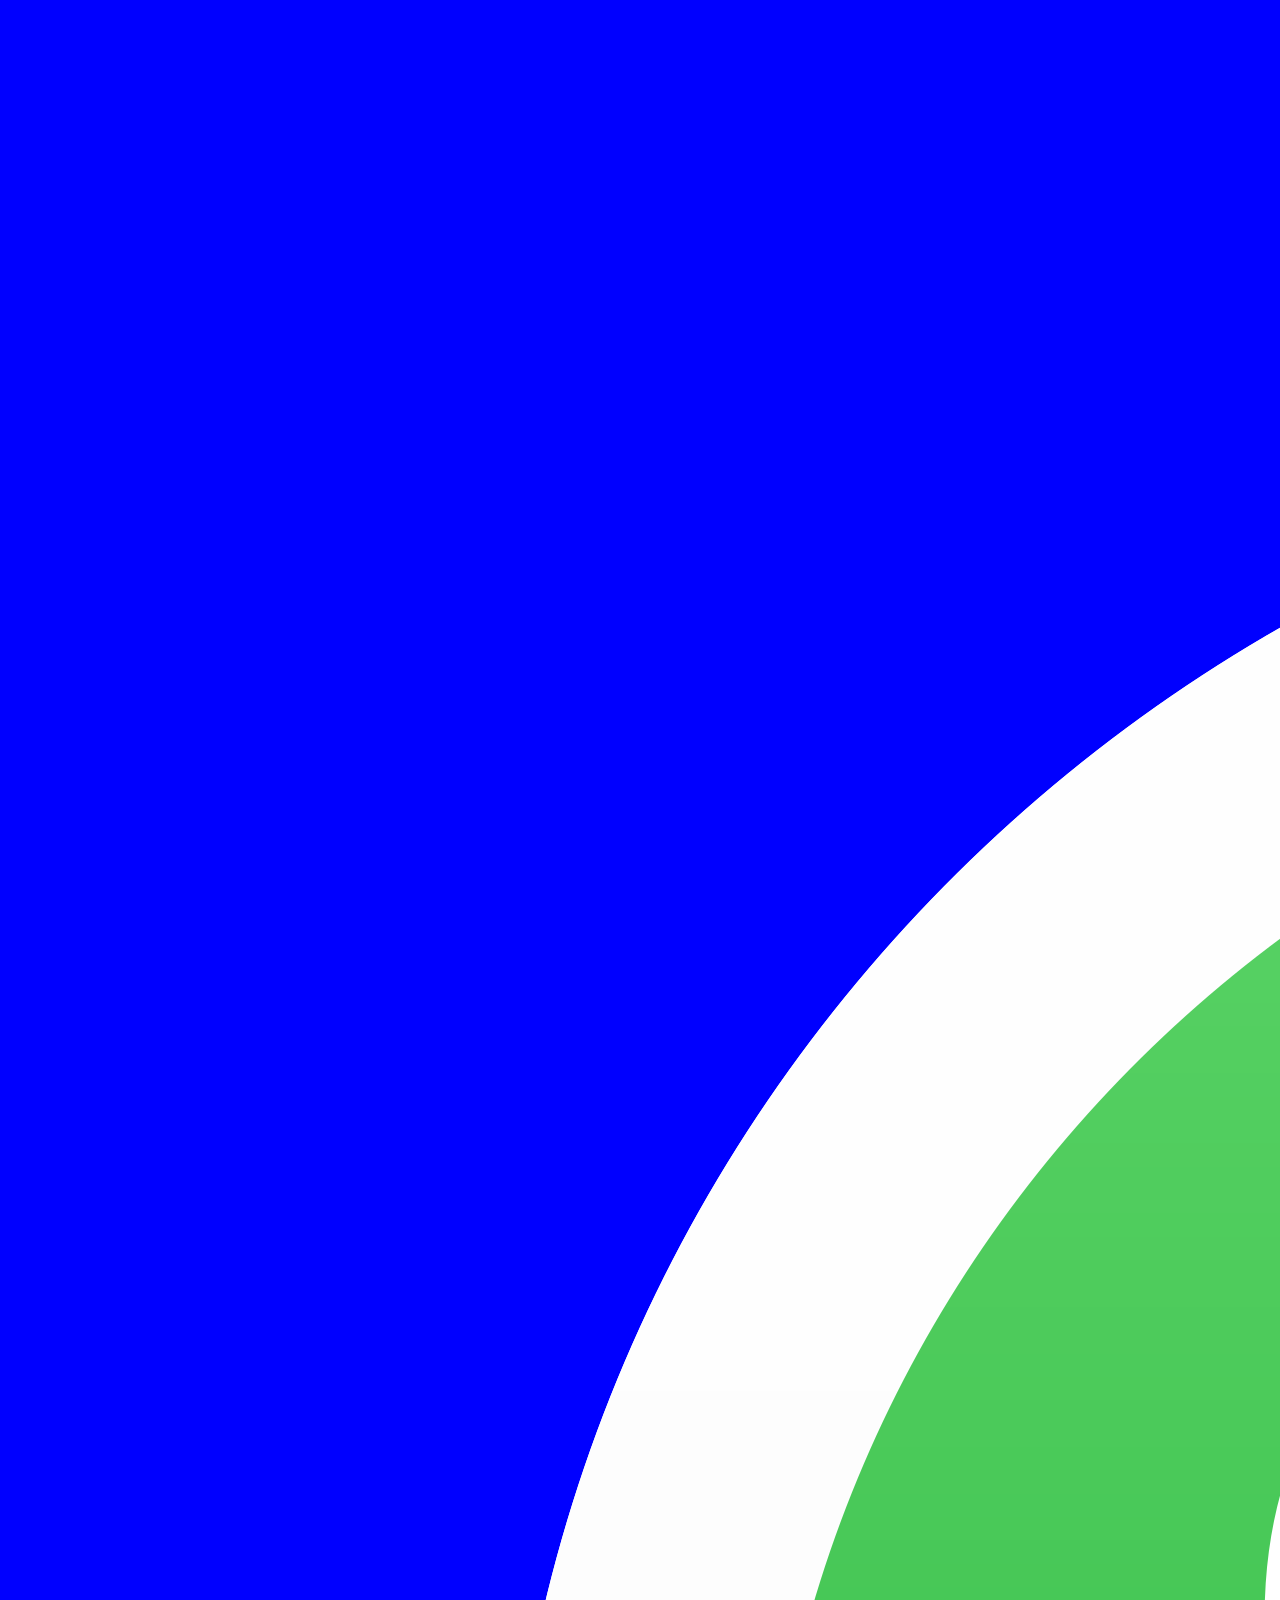
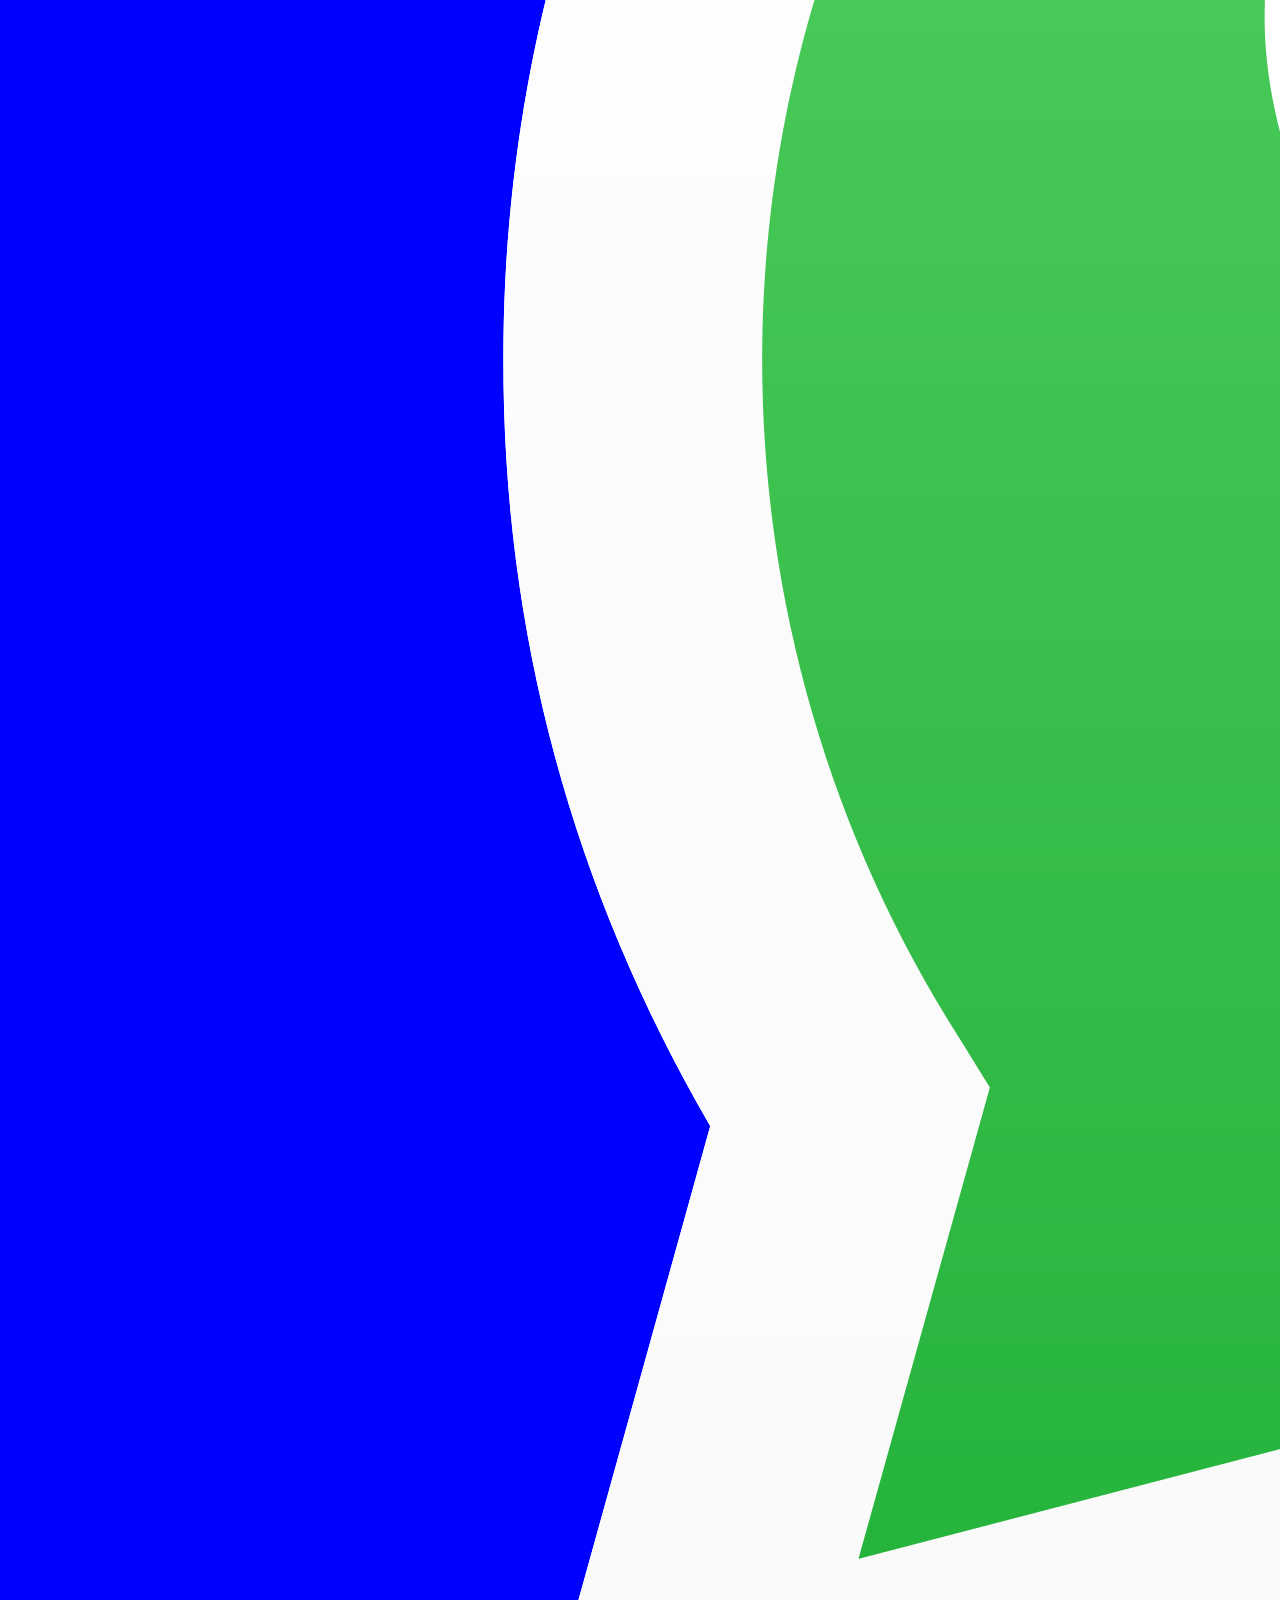
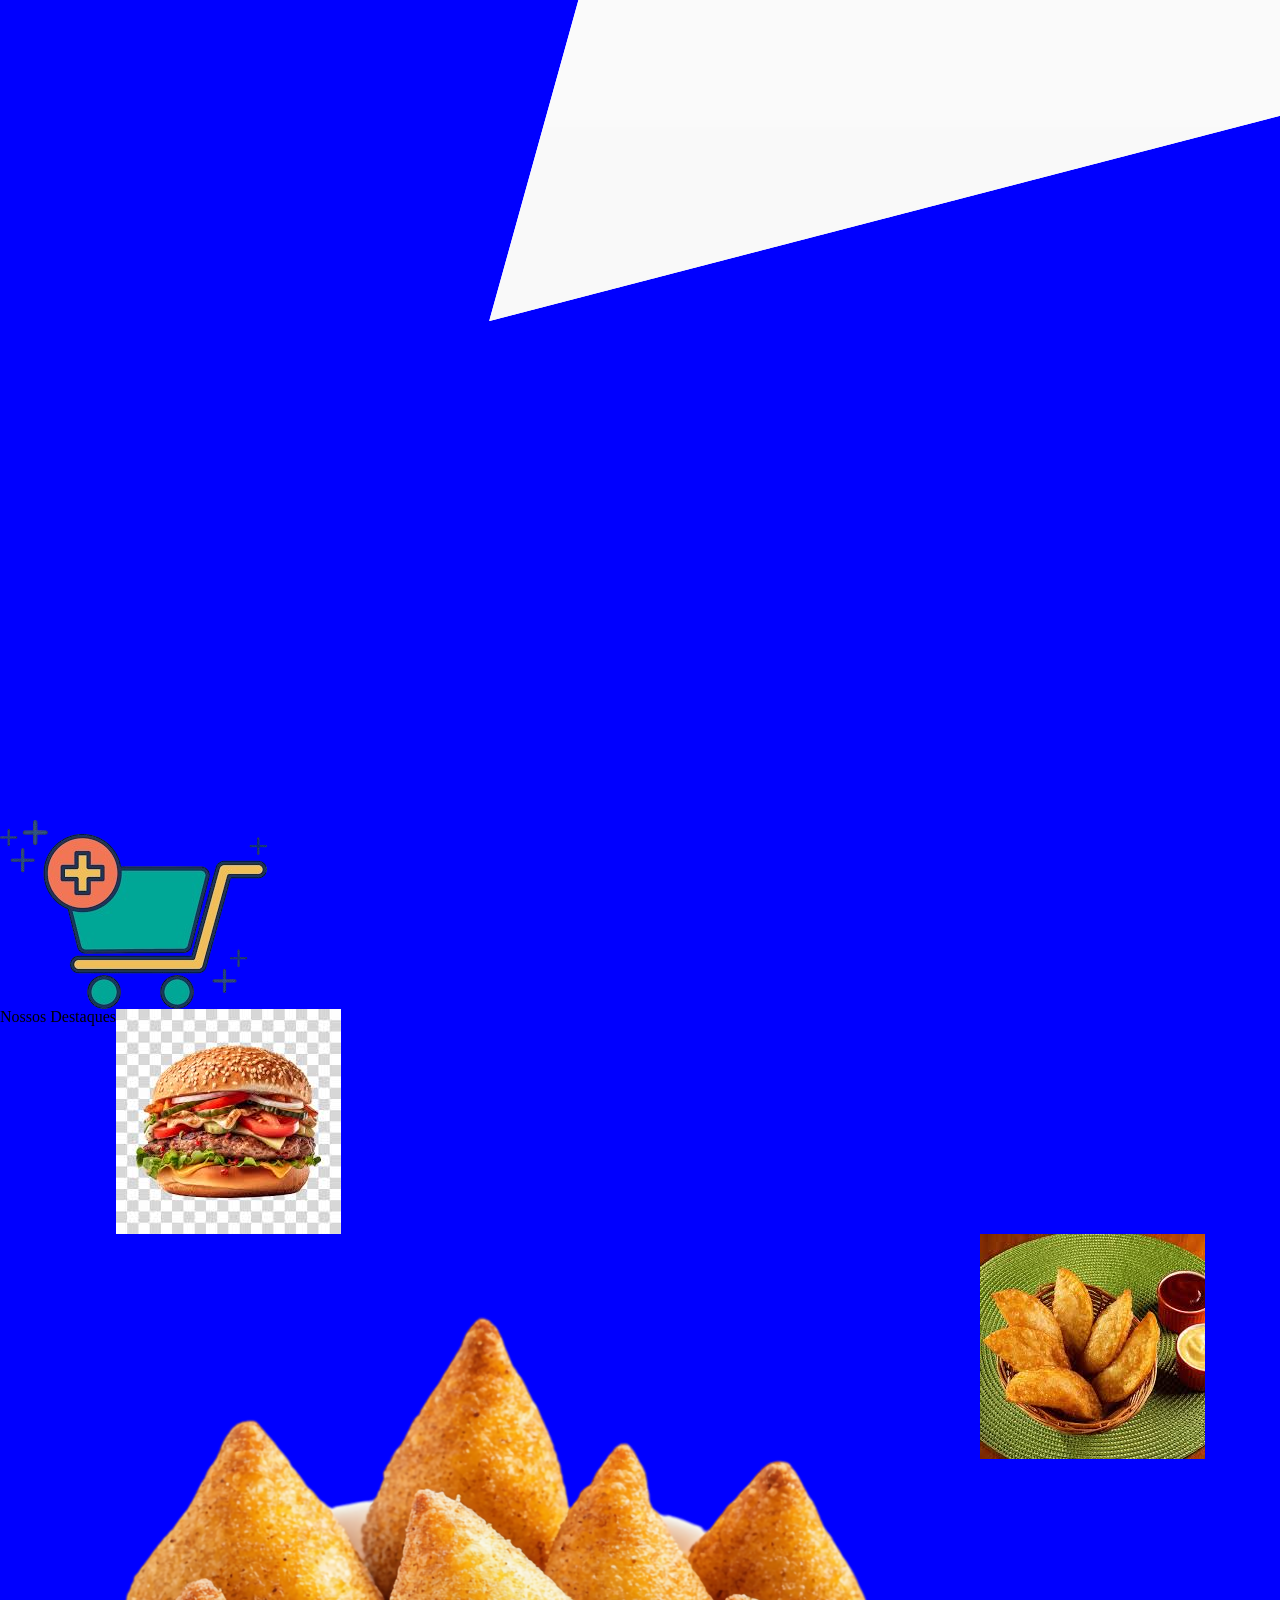
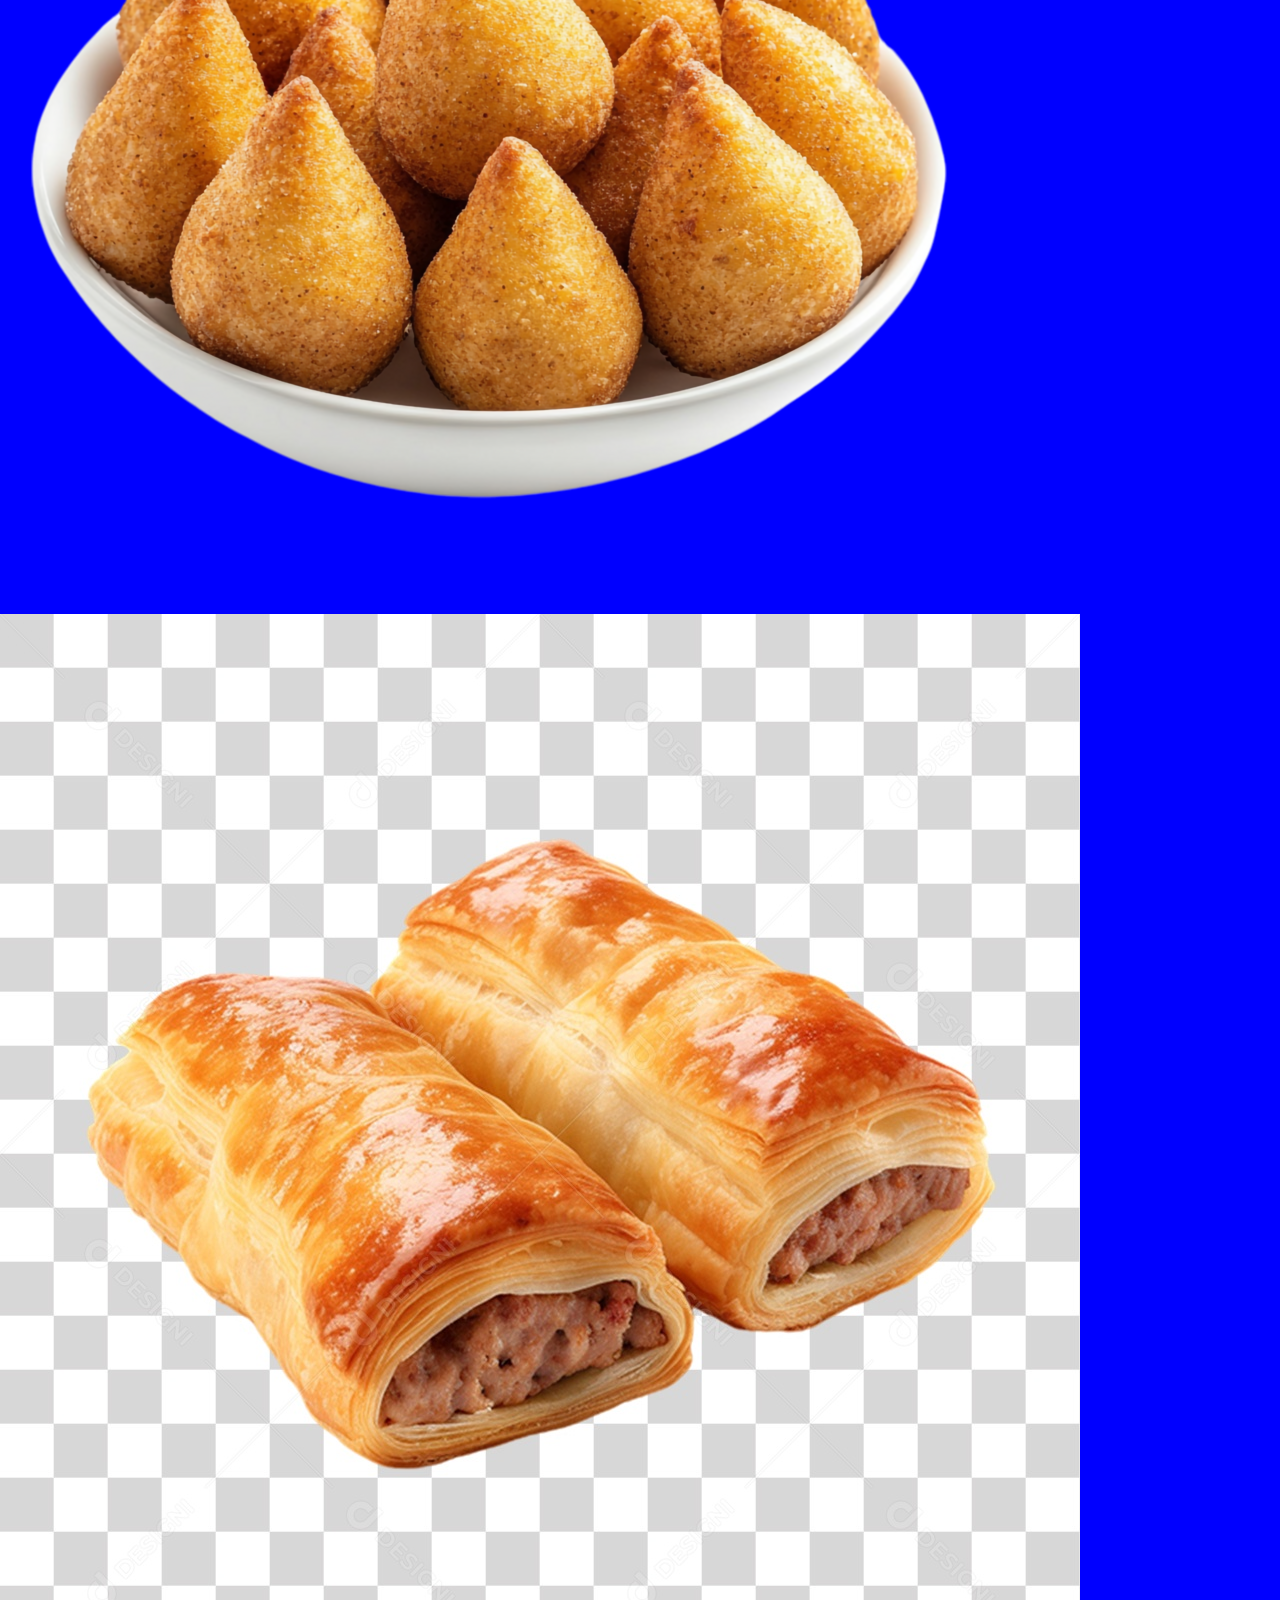
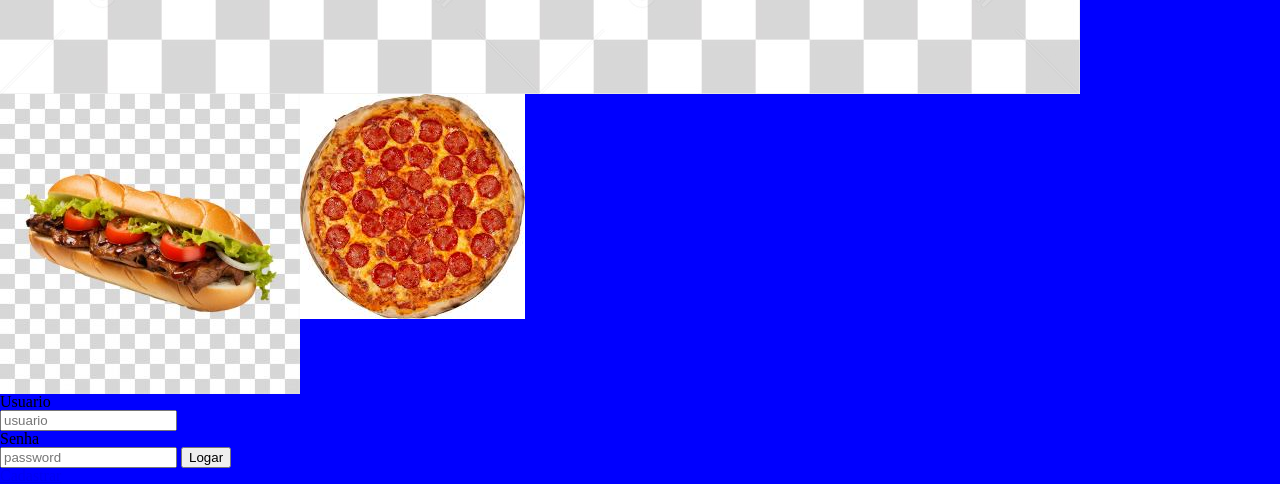
<file: logar.html>
<html>
    <head>
        <meta charset="utf-8">
        <meta name="viewport" content="width=device-width,initial-scale=1.0">
        <link rel="stylesheet" href="CSS/padrao.css">
        <link rel="stylesheet" href="CSS/reset.css">
        <link rel="stylesheet" href="CSS/style.css">
    </head>
    <body>
        <section class="fixo fxw centraliza">
            <div class="col-3">
                <a href="index.html"><img class="col-5" src="imagem/Home.png"></a>
            </div>
            <div class="col-3">
                <a href="meuspedidos.html"><img class="col-5" src="imagem/meusPedidos.png"></a>
            </div>
            <div class="col-3">
                <a href="meusdados.html"><img class="col-5" src="imagem/meusDados.png"></a>
            </div>
            <div class="col-3">
                <a href="ajuda.html"><img class="col-5" src="imagem/Ajuda.png"></a>
            </div>
        </section>
        <header class="fxw">
            <div class="col-3">
                <img class="col-7 logo" src="imagem/logoLanch-removebg-preview.png">
            </div>
            <div class="col-9 direita">
                <img class="col-2 ml-5" src="imagem/whatssap.png">
                <img class="col-2" src="imagem/pedidos.png">
            </div>
            
        </header>
        <section class="fxw s1">
            <h1 class="centraliza col-12">Nossos Destaques</h1>
                <div class="col-2">
                    <img class="col-8" src="imagem/lanche1.jpg">
                </div>
                <div class="col-2">
                    <img class="col-8" src="imagem/lanche2.png">
                </div>
                <div class="col-2">
                    <img class="col-8" src="imagem/lanche3.jpg">
                </div>
                <div class="col-2">
                    <img class="col-8" src="imagem/lanche4.jpg">
                </div>
                <div class="col-2">
                    <img class="col-8" src="imagem/lanche5.jpg">
                </div>
                <div class="col-2">
                    <img class="col-8" src="imagem/lanche6.jpg">
                </div>
            </section>

            <section class="meusdadosS2">
                <h1>Usuario</h1>
                <input type="text" class="usuario" placeholder="usuario">
                <h1>Senha</h1>
                <input type="text" placeholder="password" class="senha">
                
                <button class="logar">Logar</button>
                <a href="meusdados.html"><h1>Cadastrar</h1></a>
            </section>

      

      
    </body>
    
    <script src="script.js"></script>
</html>
</file>
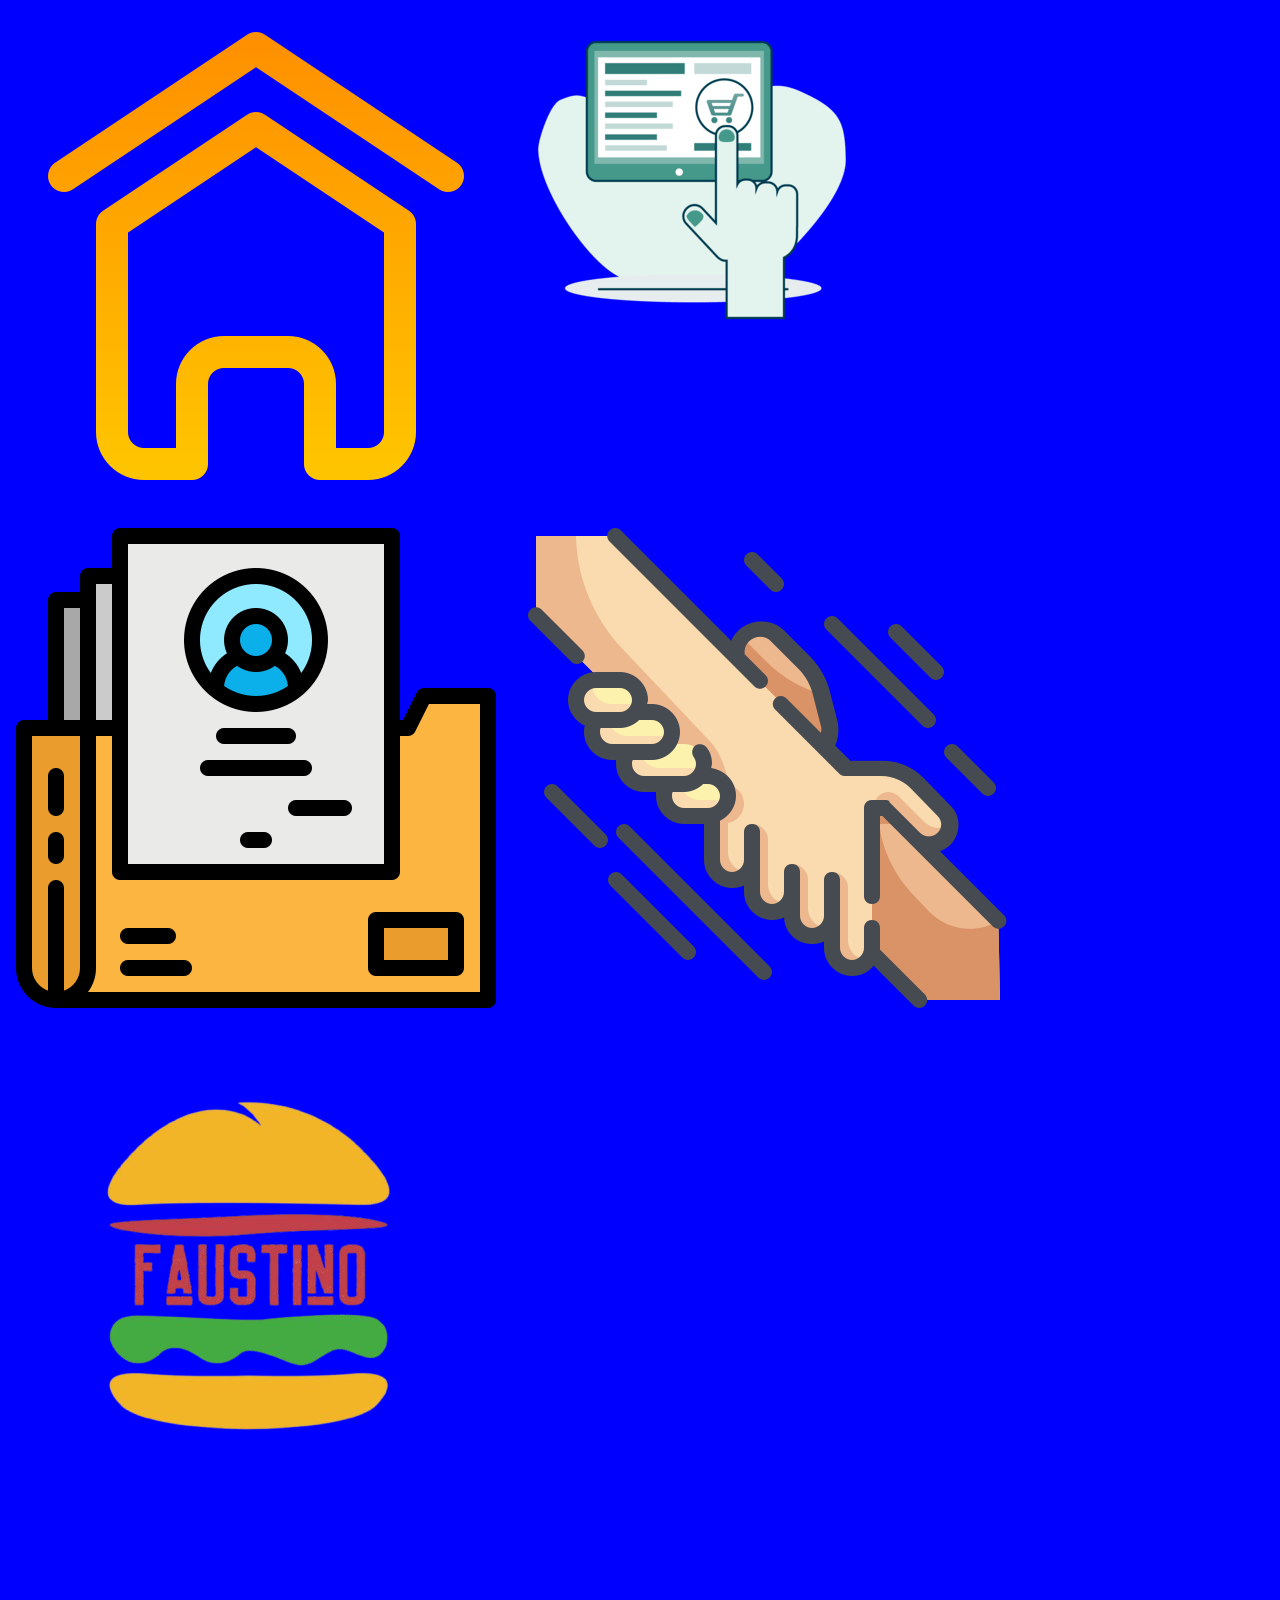
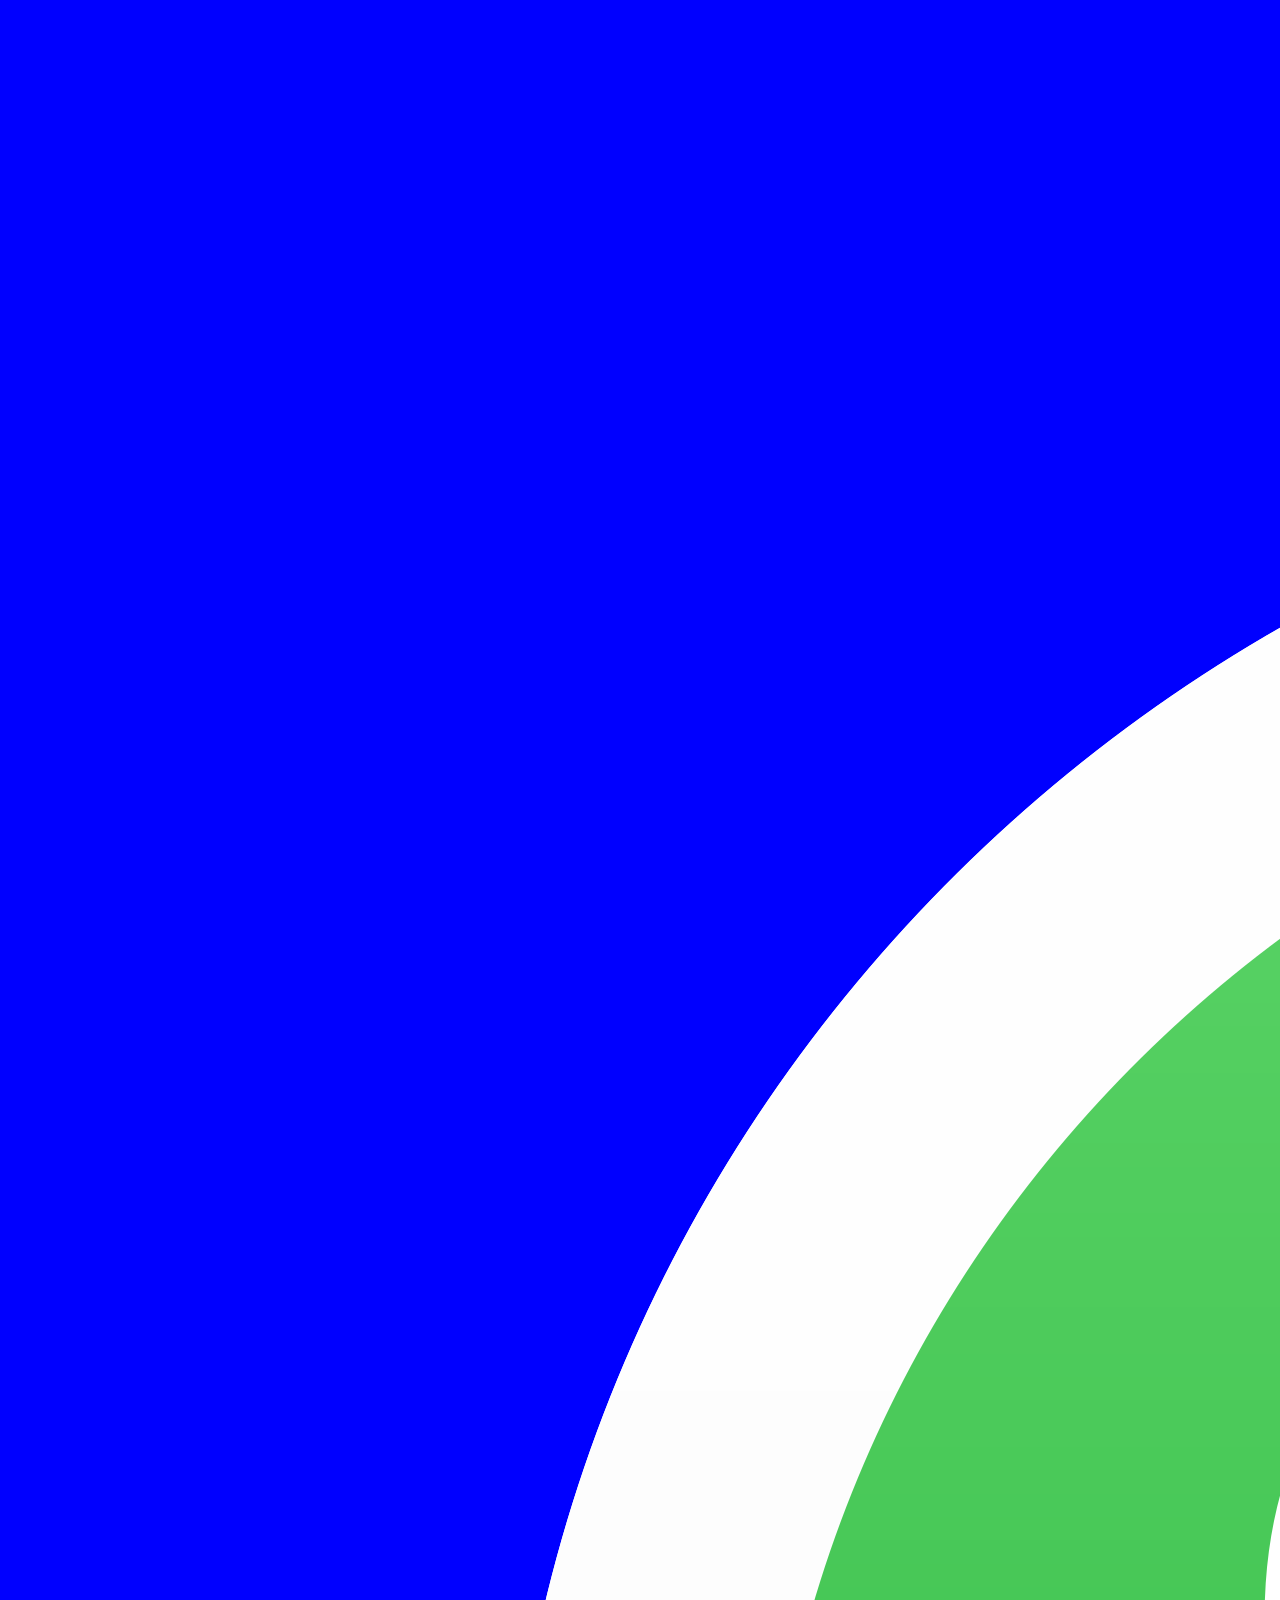
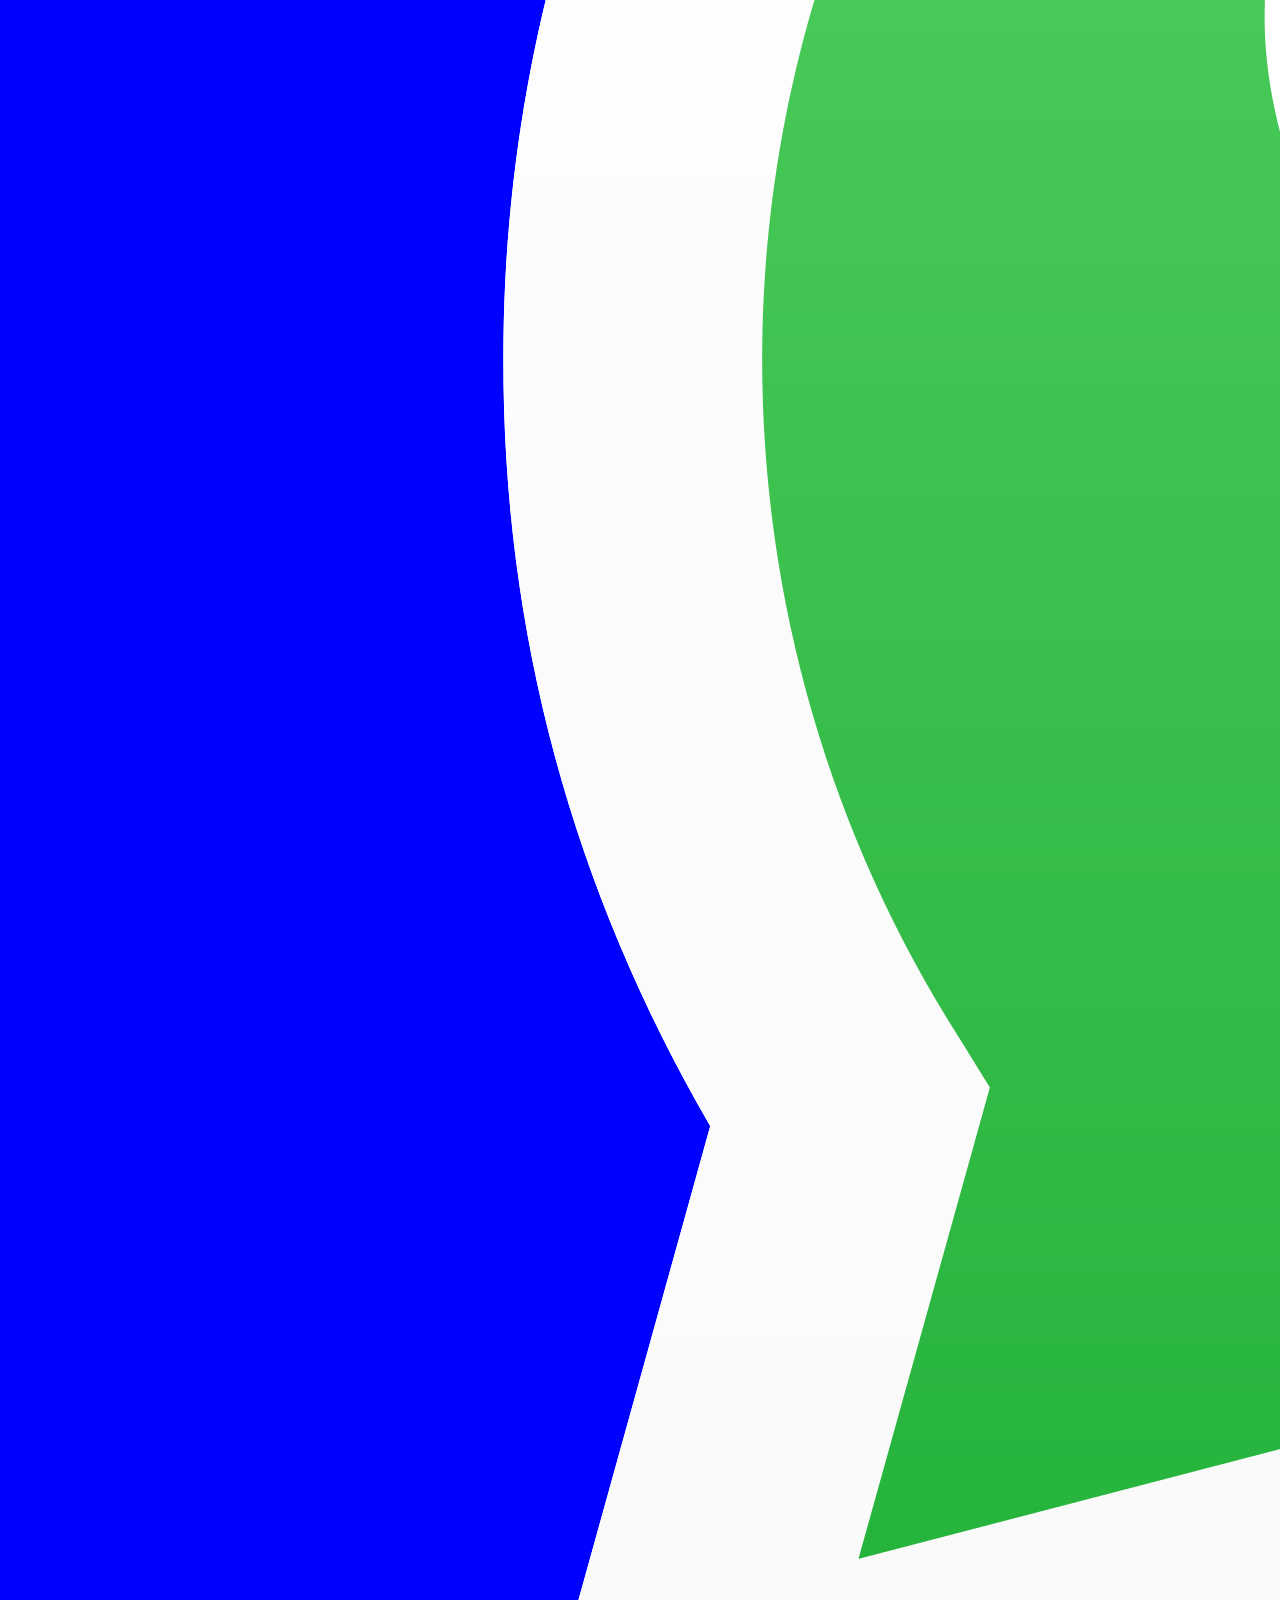
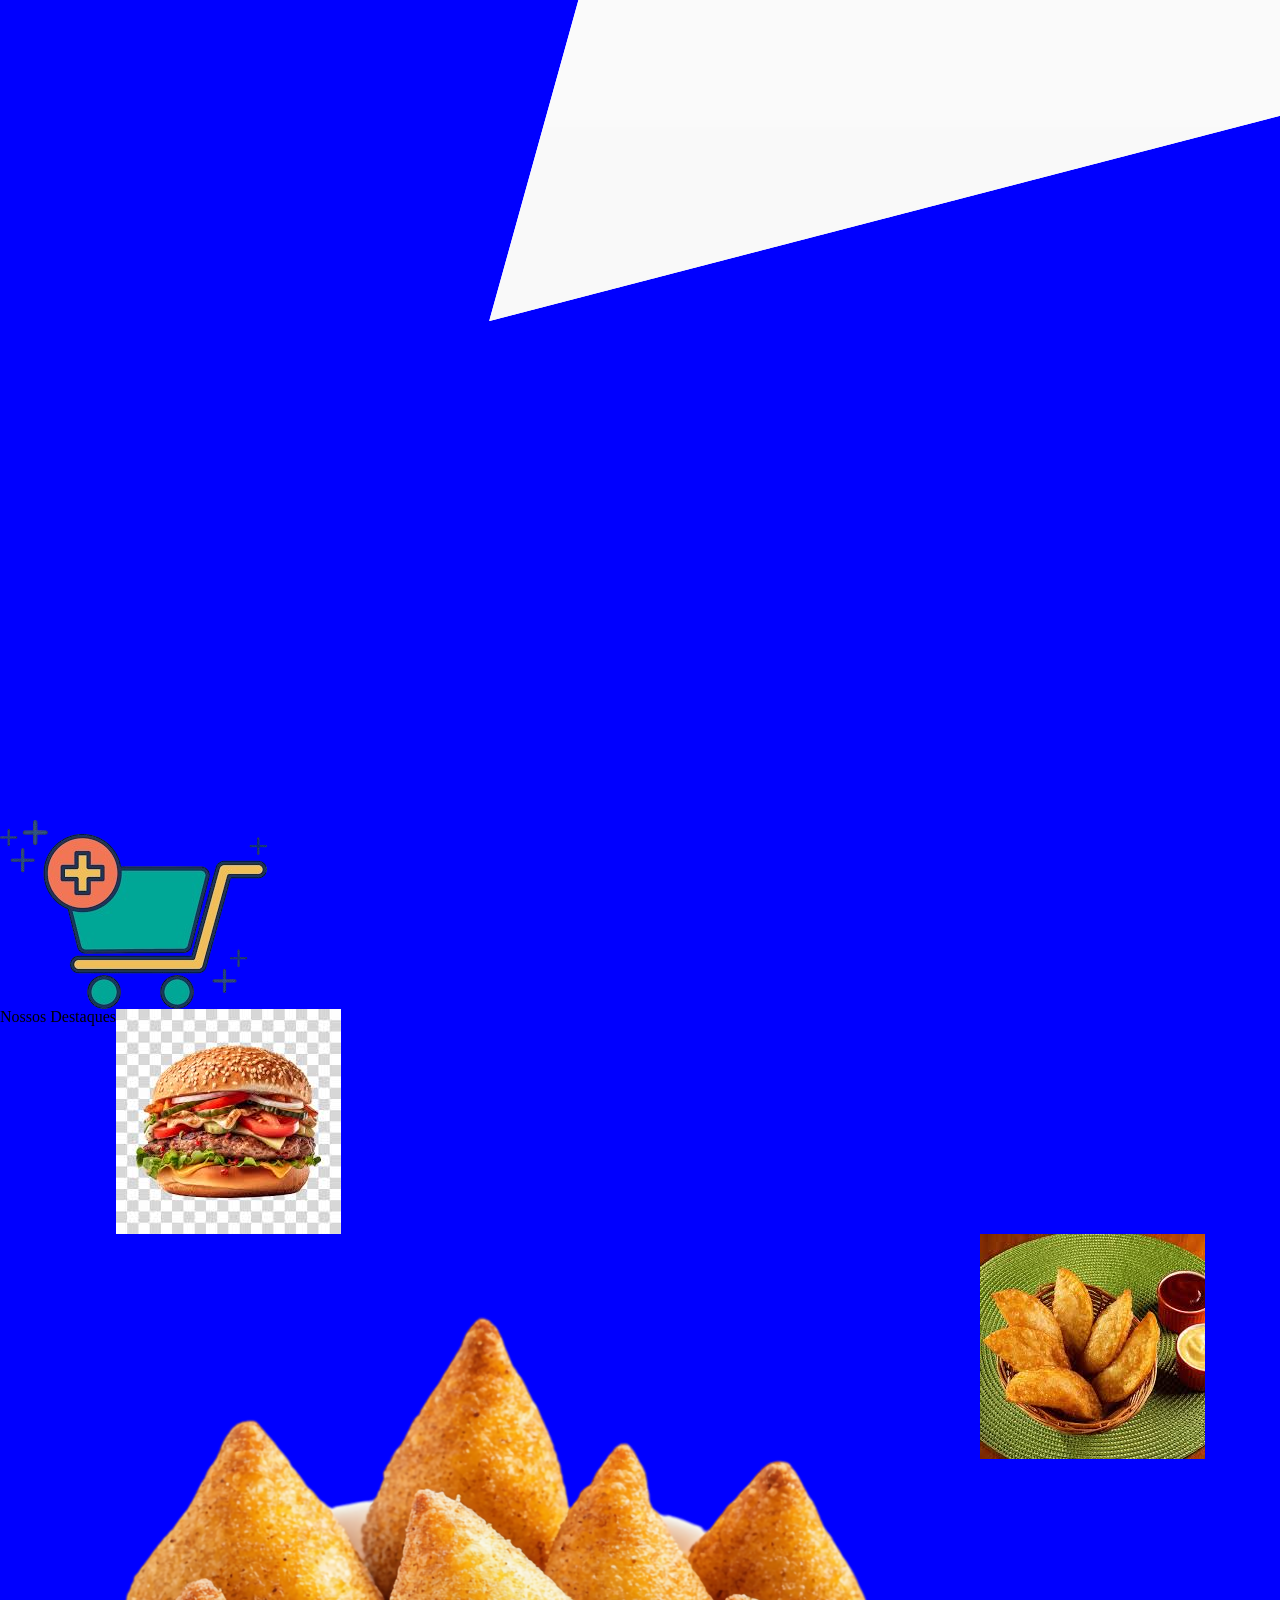
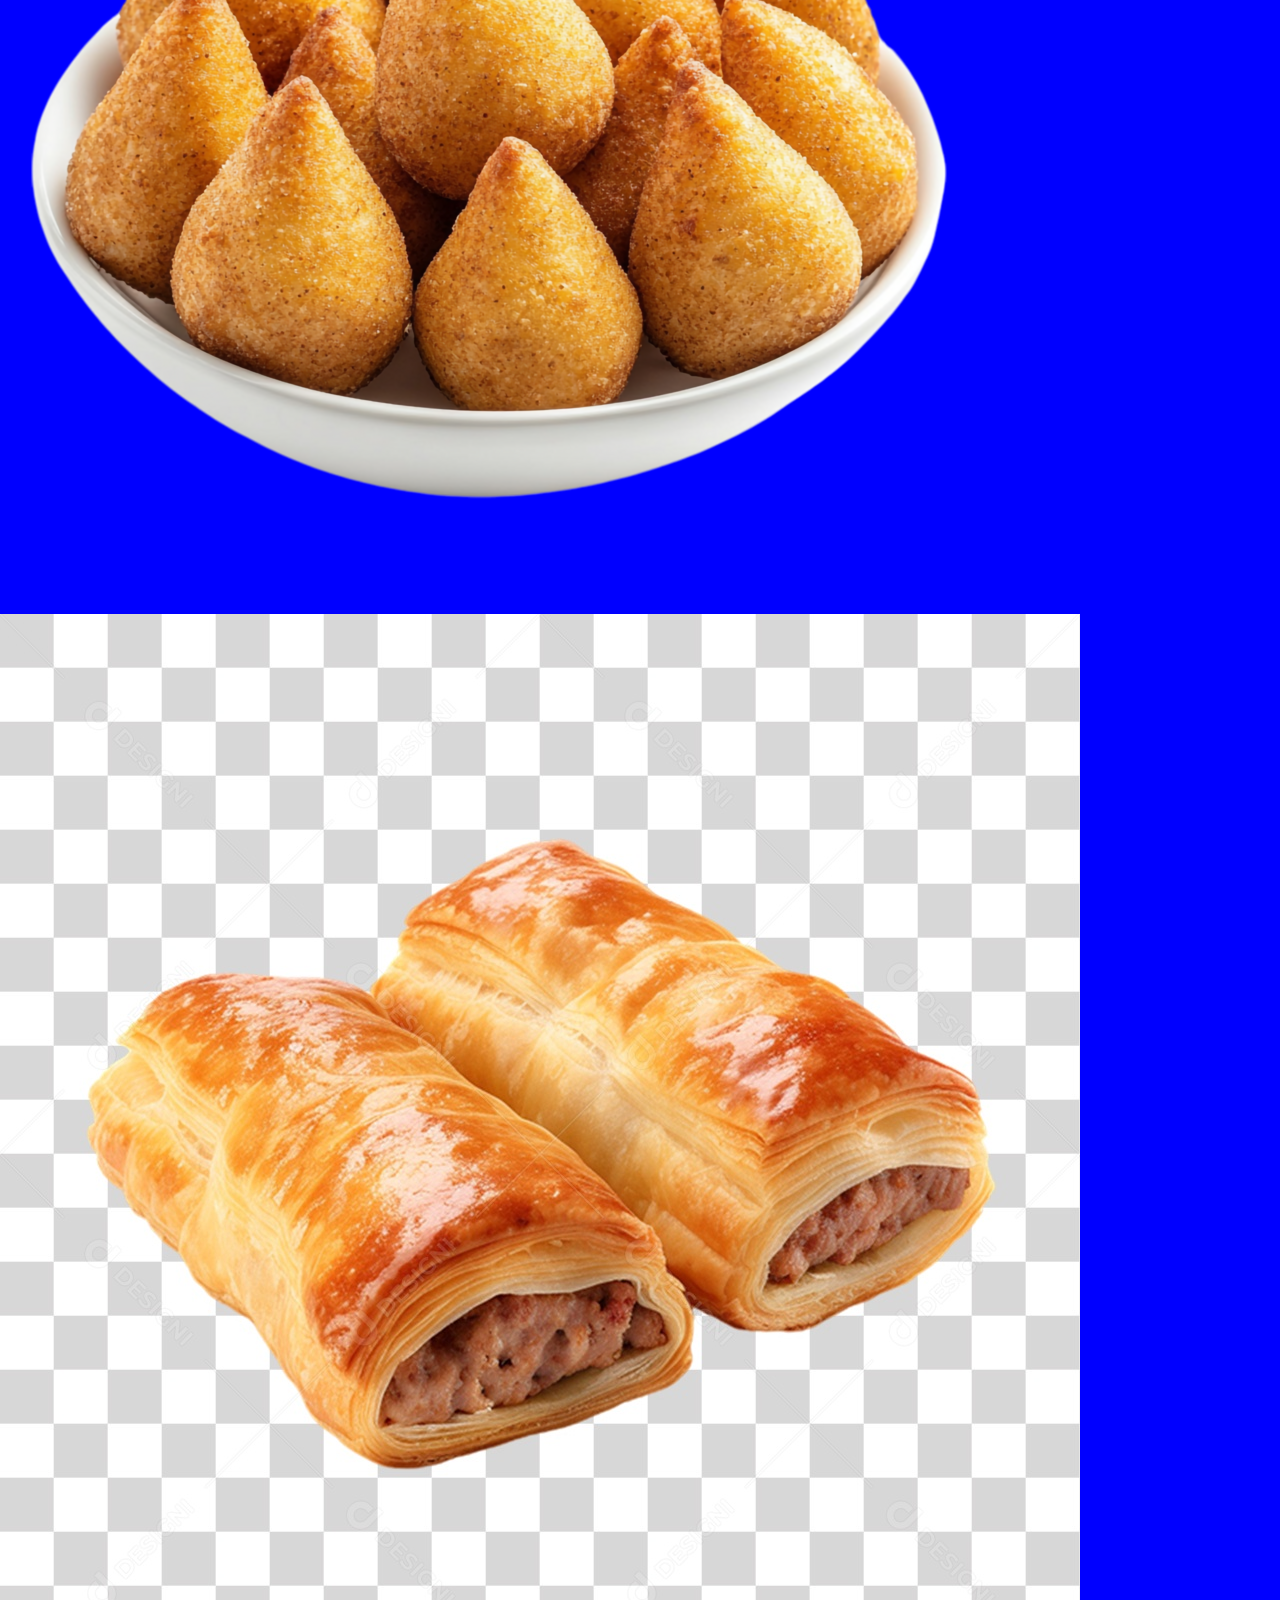
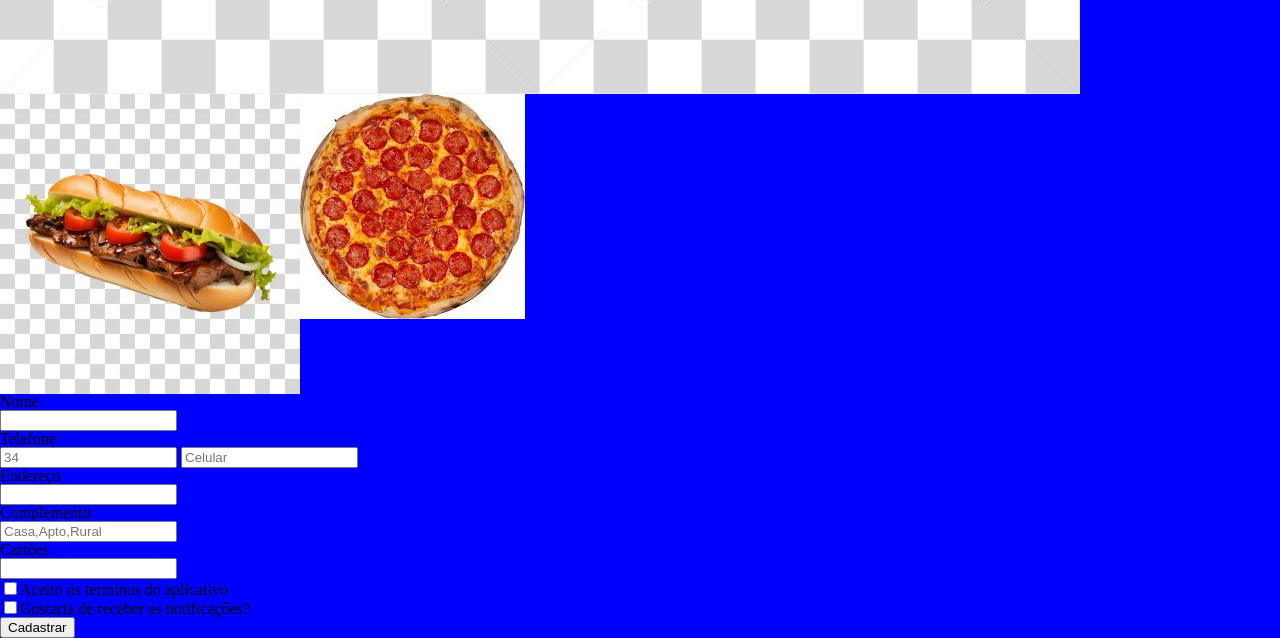
<file: meusdados.html>
<html>
    <head>
        <meta charset="utf-8">
        <meta name="viewport" content="width=device-width,initial-scale=1.0">
        <link rel="stylesheet" href="CSS/padrao.css">
        <link rel="stylesheet" href="CSS/reset.css">
        <link rel="stylesheet" href="CSS/style.css">
    </head>
    <body>
        <section class="fixo fxw centraliza">
            <div class="col-3">
                <a href="index.html"><img class="col-5" src="imagem/Home.png"></a>
            </div>
            <div class="col-3">
                <a href="meuspedidos.html"><img class="col-5" src="imagem/meusPedidos.png"></a>
            </div>
            <div class="col-3">
                <a href="meusdados.html"><img class="col-5" src="imagem/meusDados.png"></a>
            </div>
            <div class="col-3">
                <a href="ajuda.html"><img class="col-5" src="imagem/Ajuda.png"></a>
            </div>
        </section>
        <header class="fxw">
            <div class="col-3">
                <img class="col-7 logo" src="imagem/logoLanch-removebg-preview.png">
            </div>
            <div class="col-9 direita">
                <img class="col-2 ml-5" src="imagem/whatssap.png">
                <img class="col-2" src="imagem/pedidos.png">
            </div>
            
        </header>
        <section class="fxw s1">
            <h1 class="centraliza col-12">Nossos Destaques</h1>
                <div class="col-2">
                    <img class="col-8" src="imagem/lanche1.jpg">
                </div>
                <div class="col-2">
                    <img class="col-8" src="imagem/lanche2.png">
                </div>
                <div class="col-2">
                    <img class="col-8" src="imagem/lanche3.jpg">
                </div>
                <div class="col-2">
                    <img class="col-8" src="imagem/lanche4.jpg">
                </div>
                <div class="col-2">
                    <img class="col-8" src="imagem/lanche5.jpg">
                </div>
                <div class="col-2">
                    <img class="col-8" src="imagem/lanche6.jpg">
                </div>
            </section>

            <section class="meusdadosS2">
                <h1>Nome</h1>
                <input type="text" class="nome">
                <h1>Telefone</h1>
                <input type="text" placeholder="34" class="tel1">
                <input type="text" placeholder="Celular" class="tel2">
                <h1>Endereço</h1>
                <input type="text" class="endereco">
                <h1>Complemento</h1>
                <input type="text" class="complemento" placeholder="Casa,Apto,Rural">
                <h1>Cartões</h1>
                <input type="text" class="cartao"><br>
                <input class="check" type="checkbox" required>Aceito os terminos do aplicativo<br>
                <input class="check" type="checkbox">Gostaria de receber as notificações?<br>
                <button class="button">Cadastrar</button>
            </section>

      

      
    </body>
    
    <script src="script.js"></script>
</html>
</file>
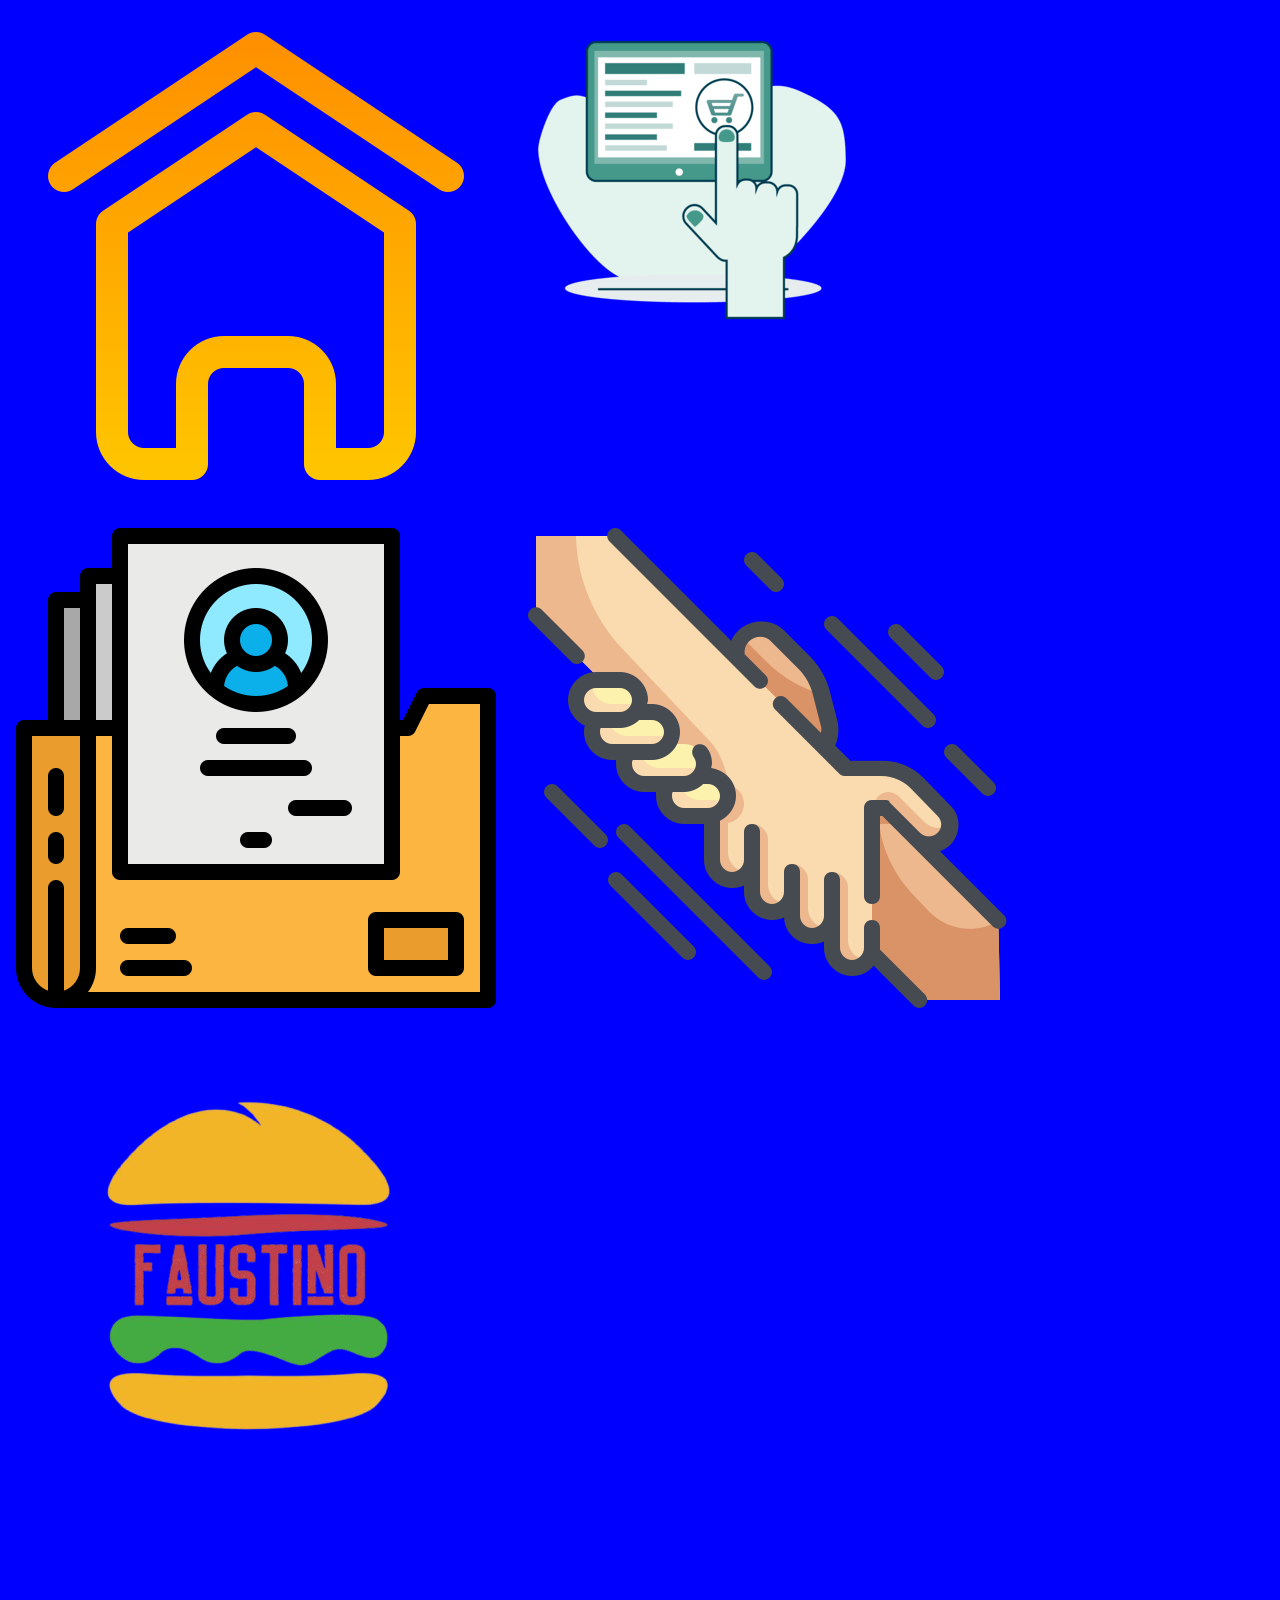
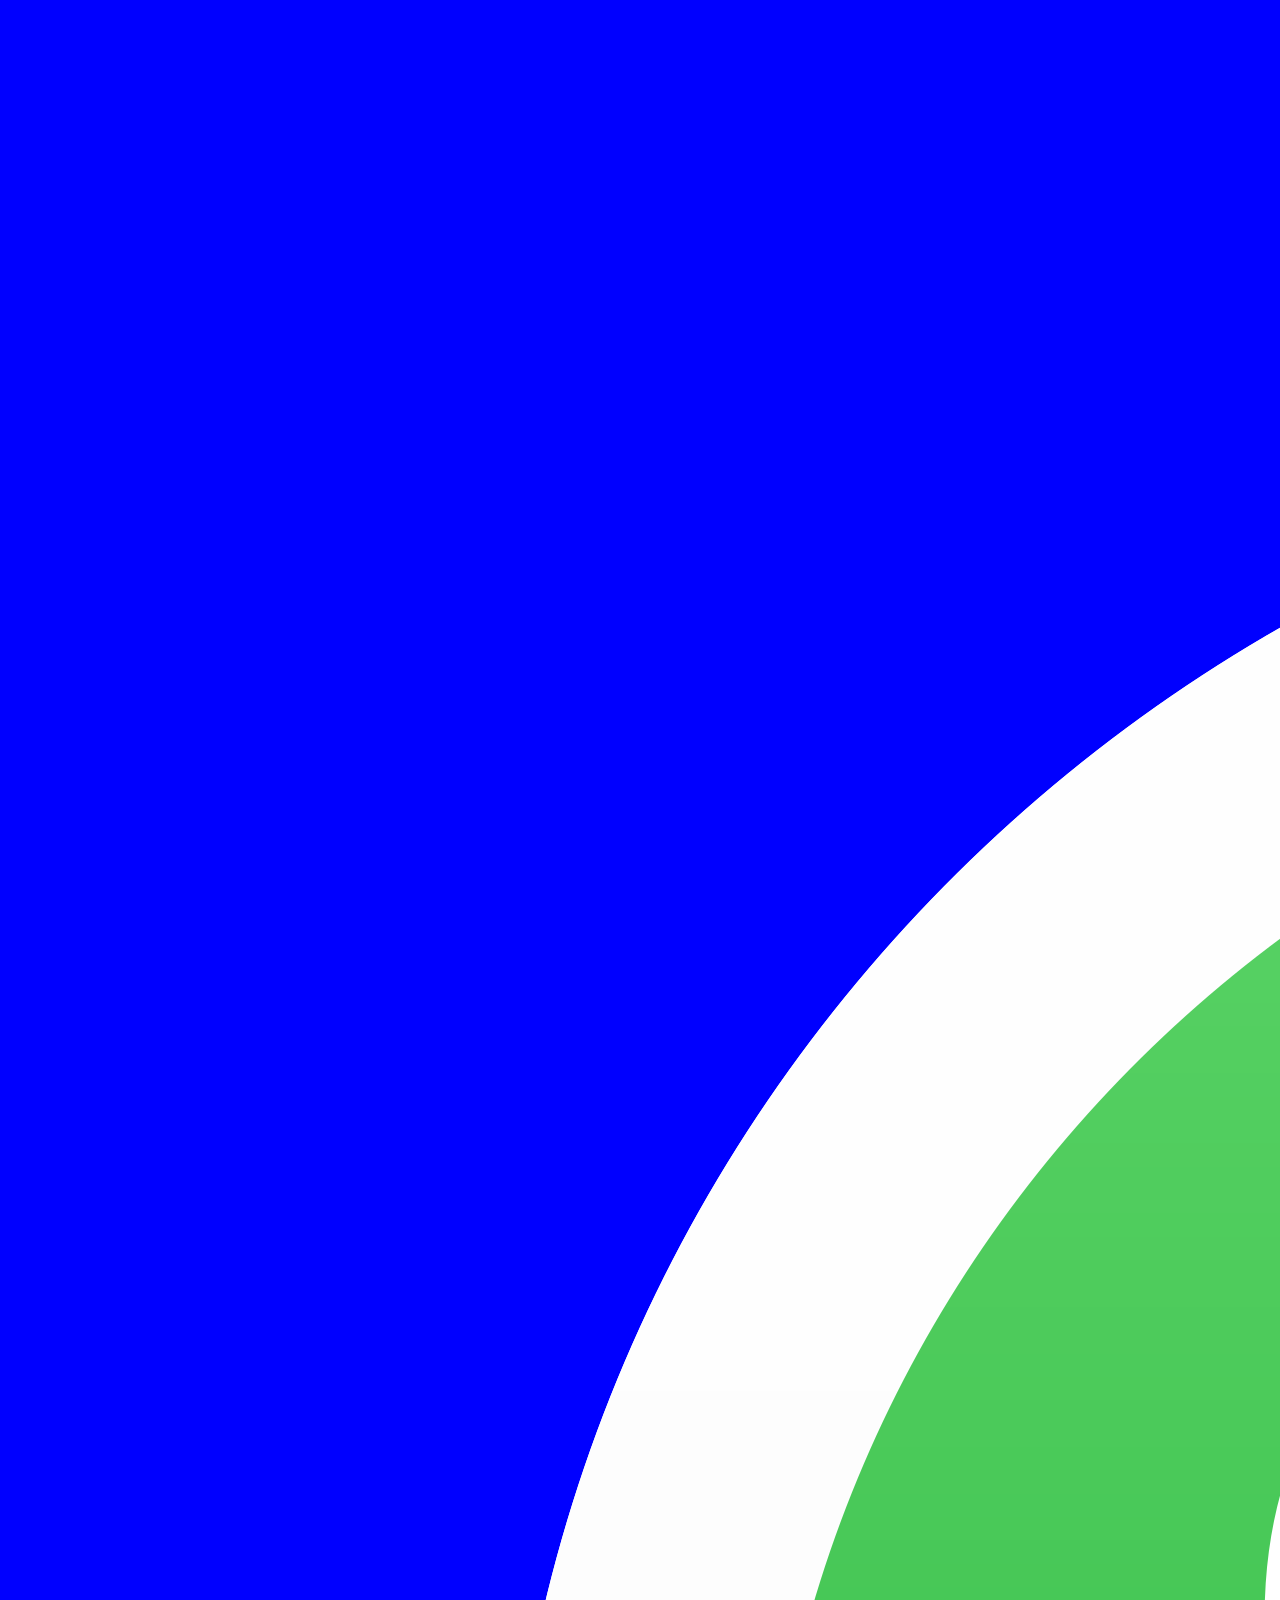
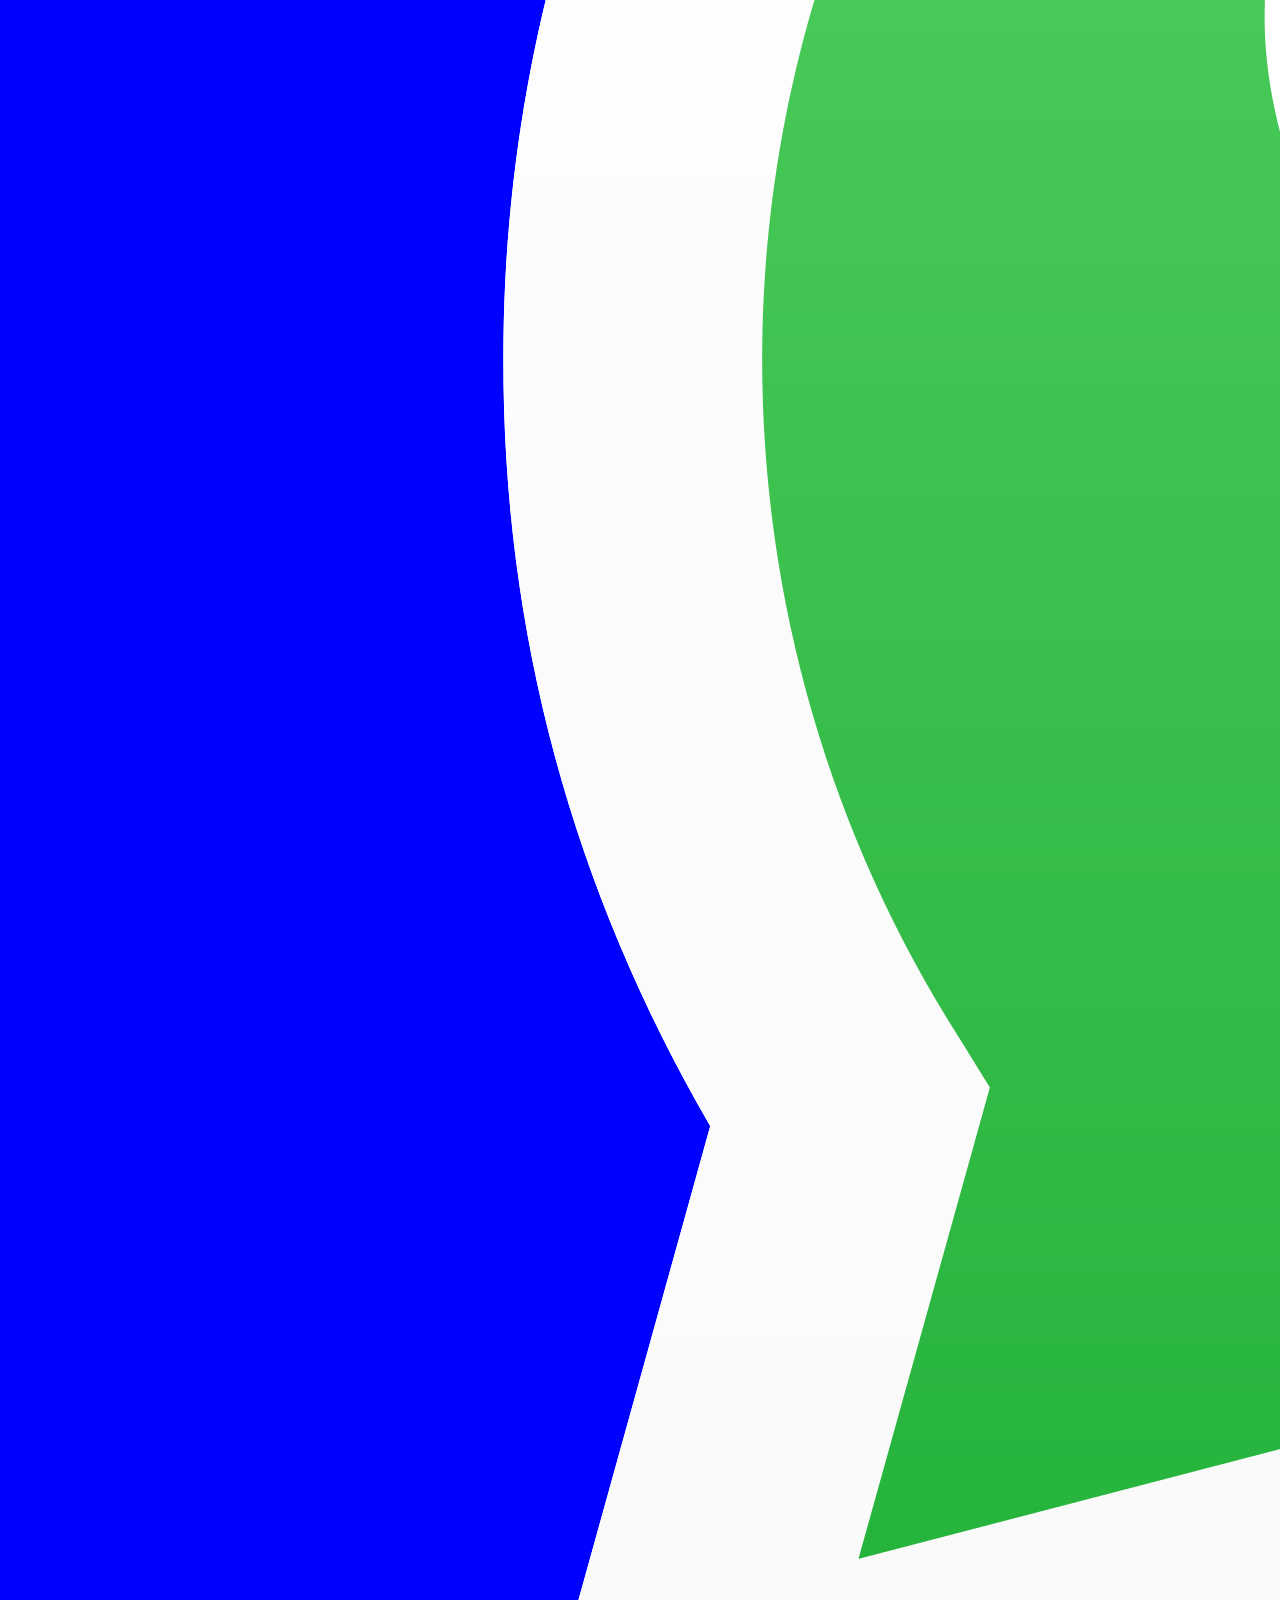
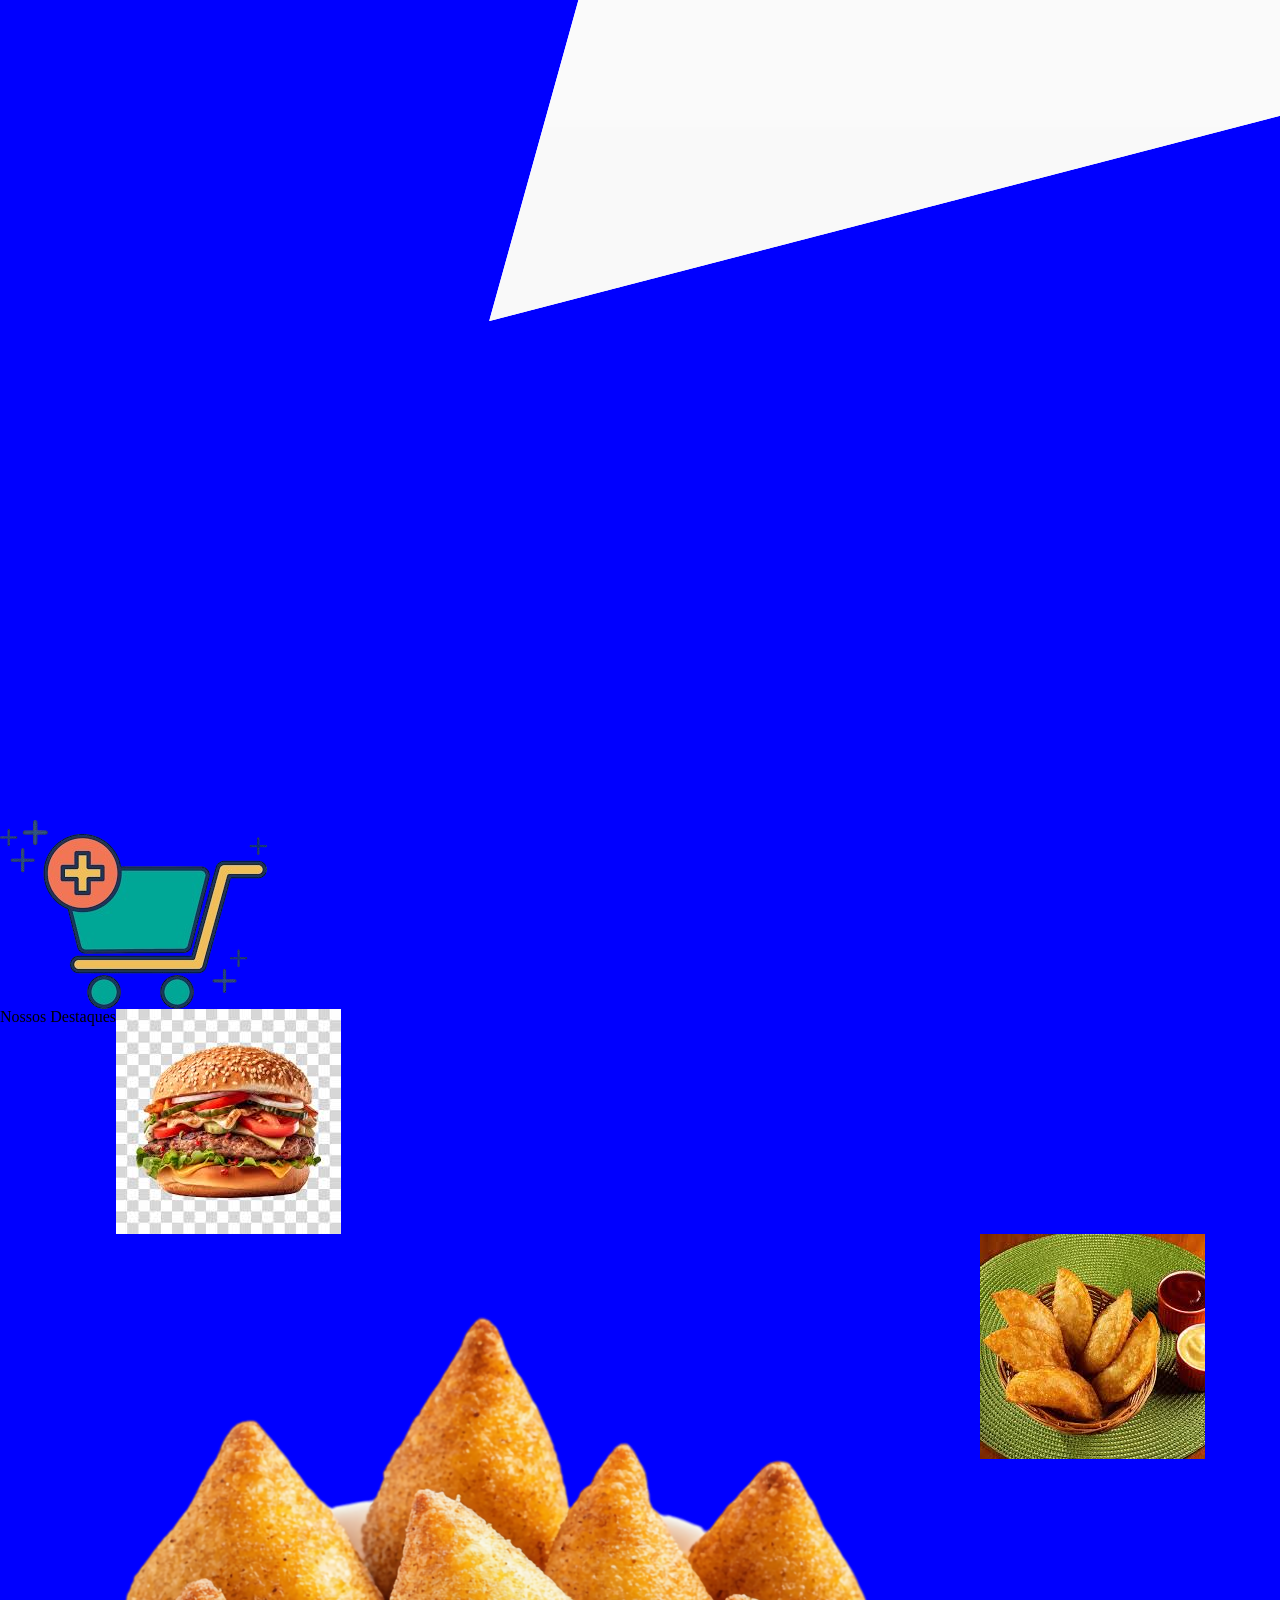
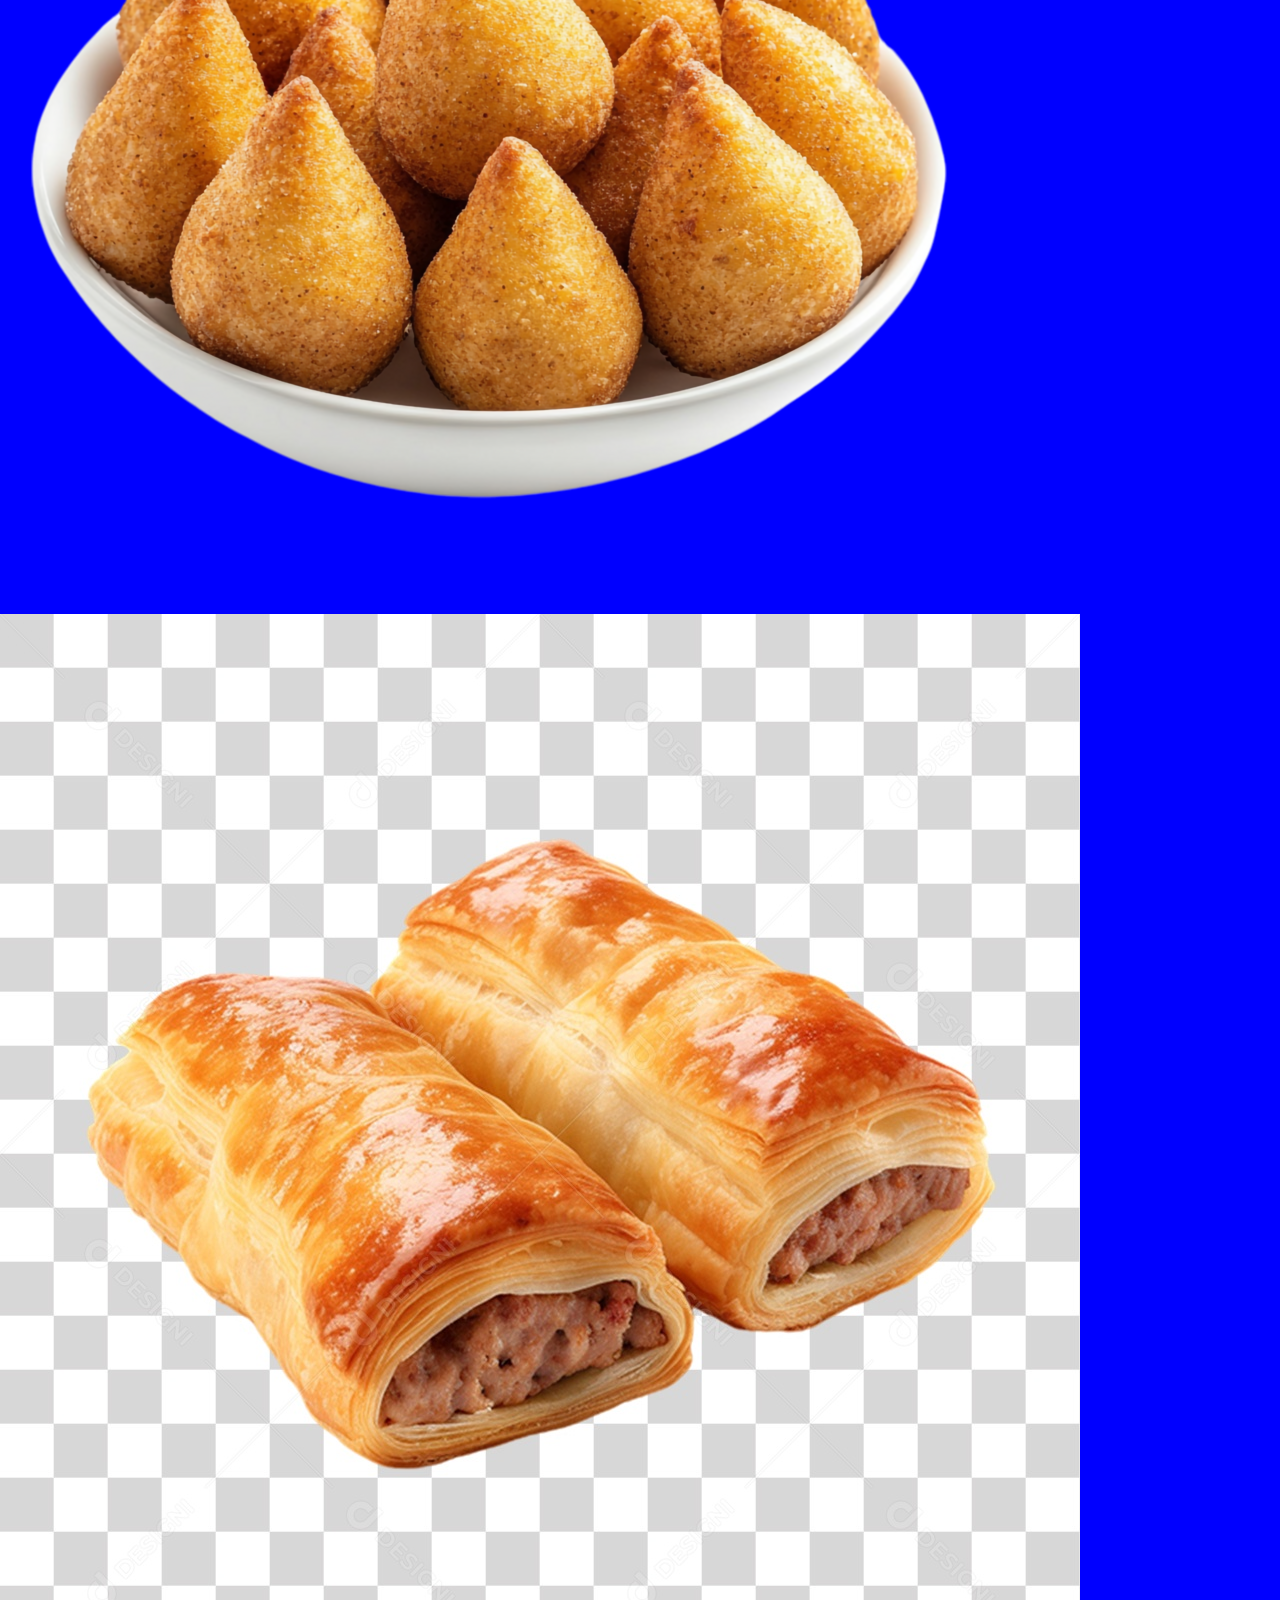
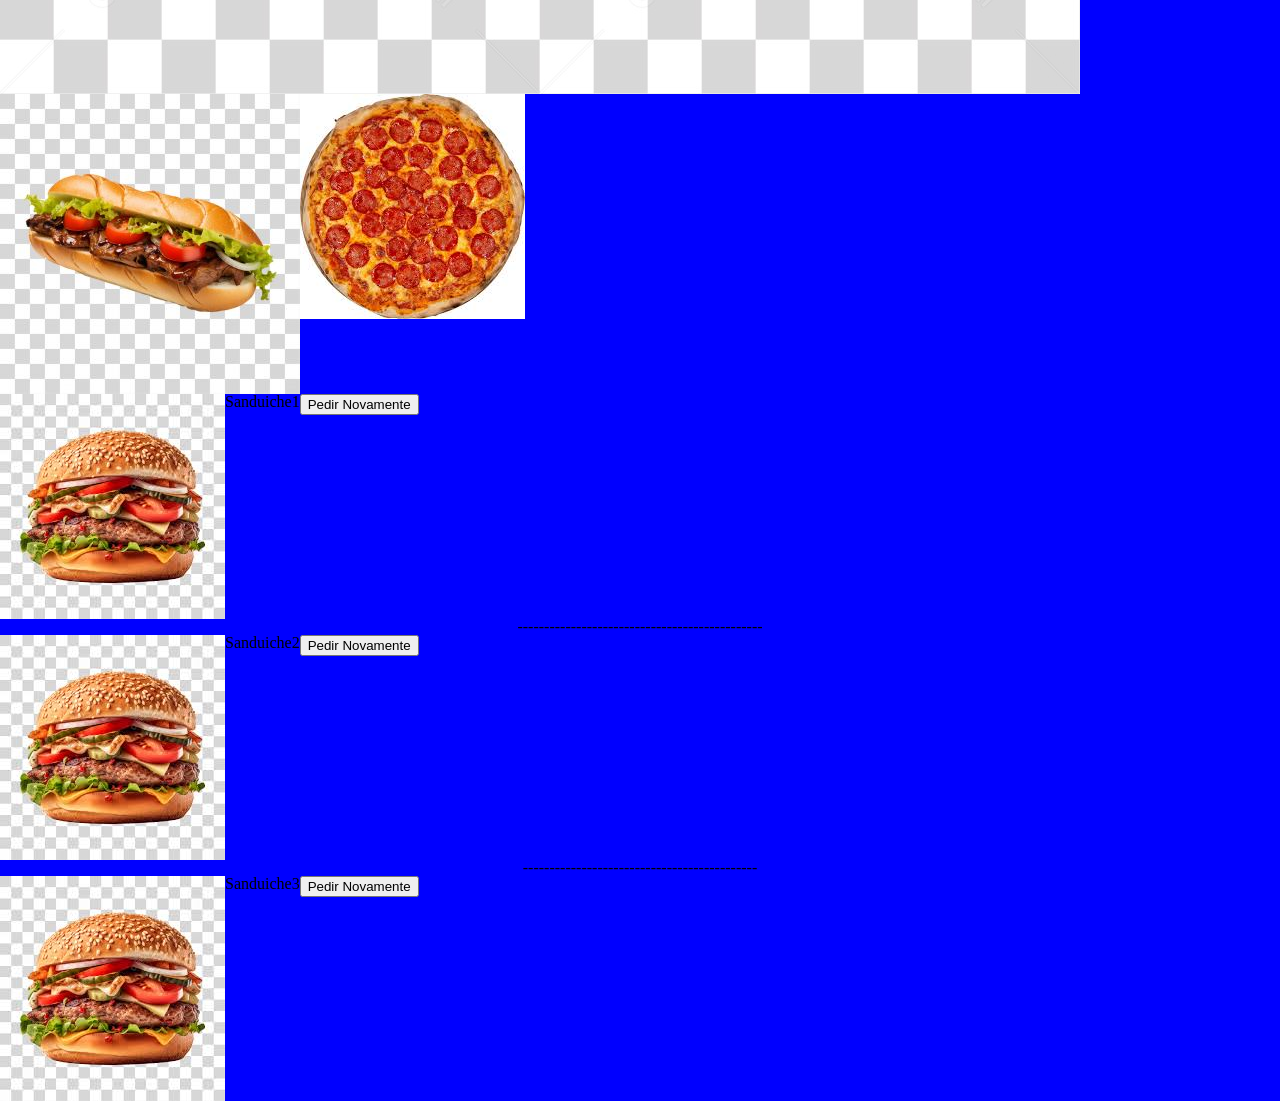
<file: meuspedidos.html>
<html>
    <head>
        <meta charset="utf-8">
        <meta name="viewport" content="width=device-width,initial-scale=1.0">
        <link rel="stylesheet" href="CSS/padrao.css">
        <link rel="stylesheet" href="CSS/reset.css">
        <link rel="stylesheet" href="CSS/style.css">
    </head>
    <body>
        <section class="fixo fxw centraliza">
            <div class="col-3">
                <a href="index.html"><img class="col-5" src="imagem/Home.png"></a>
            </div>
            <div class="col-3">
                <a href="meuspedidos.html"><img class="col-5" src="imagem/meusPedidos.png"></a>
            </div>
            <div class="col-3">
                <a href="meusdados.html"><img class="col-5" src="imagem/meusDados.png"></a>
            </div>
            <div class="col-3">
                <a href="ajuda.html"><img class="col-5" src="imagem/Ajuda.png"></a>
            </div>
        </section>
        <header class="fxw">
            <div class="col-3">
                <img class="col-7 logo" src="imagem/logoLanch-removebg-preview.png">
            </div>
            <div class="col-9 direita">
                <img class="col-2 ml-5" src="imagem/whatssap.png">
                <img class="col-2" src="imagem/pedidos.png">
            </div>
            
        </header>
        <section class="fxw s1">
            <h1 class="centraliza col-12">Nossos Destaques</h1>
                <div class="col-2">
                    <img class="col-8" src="imagem/lanche1.jpg">
                </div>
                <div class="col-2">
                    <img class="col-8" src="imagem/lanche2.png">
                </div>
                <div class="col-2">
                    <img class="col-8" src="imagem/lanche3.jpg">
                </div>
                <div class="col-2">
                    <img class="col-8" src="imagem/lanche4.jpg">
                </div>
                <div class="col-2">
                    <img class="col-8" src="imagem/lanche5.jpg">
                </div>
                <div class="col-2">
                    <img class="col-8" src="imagem/lanche6.jpg">
                </div>
            </section>

            <section class="pedidosS2 centraliza">
                <div class="historico fxw">
                    <div class="col-4">
                        <img src="imagem/lanche1.jpg">
                    </div>
                    <div class="col-4">
                        <h1>Sanduiche1</h1>
                    </div>
                    <div class="col-4">
                        <button>Pedir Novamente</button>
                    </div>
                </div>
                <h1>----------------------------------------------</h1>
                <div class="historico fxw">
                    <div class="col-4">
                        <img src="imagem/lanche1.jpg">
                    </div>
                    <div class="col-4">
                        <h1>Sanduiche2</h1>
                    </div>
                    <div class="col-4">
                        <button>Pedir Novamente</button>
                    </div>
                </div>
                <h1>--------------------------------------------</h1>
                <div class="historico fxw">
                    <div class="col-4">
                        <img src="imagem/lanche1.jpg">
                    </div>
                    <div class="col-4">
                        <h1>Sanduiche3</h1>
                    </div>
                    <div class="col-4">
                        <button>Pedir Novamente</button>
                    </div>
                </div>
            </section>

      

      
    </body>
    
    <script src="script.js"></script>
</html>
</file>
<file: CSS/padrao.css>
*{
    box-sizing: border-box;
}



.c1{color: #DB5818;}
.c2{color: #DB9618;}
.c3{color: #DC7919;}
.c4{color: white;}
.c5{color: black;}
.c6{color: blue;}
.c7{color: darkgreen;}
.c8{color: #BFD9CF}
.c9{color: #F2F2F2}
.c10{color: #3F8C68}




.bg1{background-color: #3E6486;}
.bg2{background-color: #5C4F3A;}
.bg3{background-color: #292E33;}
.bg4{background-color: #9ca2a8;}
.bg5{background-color: #d6dde4;}
.bg6{background-color: rgb(255, 255, 238);}
.bg7{background-color: #ceb997;}
.bg8{background-color: #a88a5a;}
.bg9{background-color: #e7dccb;}
.bg10{background: #cc743d;}
.bg11{background: linear-gradient(90deg, rgba(204, 116, 61, 1) 26%, rgba(255, 198, 145, 1) 100%);}
.bg12{background-color: #22a3a3;}
.bg13{background-color: lightgreen;}
.bg14{background-color: rgba(118, 118, 238, 0.673);}
.bg15{background-color: rgba(61, 61, 217, 0.862);}
.bg16{background-color: blue;}
.bg17{background-color:mediumvioletred;}
.bg18{background-color:rgb(180, 180, 6);}
.bg19{background-color:black;}
.bg20{background-color: white;}
.bg21{background-color: forestgreen;}
.bg22{background-color: aquamarine;}
.bg23{background-color: #02733E;}
.bg24{background-color: #3F8C68;}
.bg25{background-color: #262626;}




.fx{display: flex;}

.fxw{display: flex;flex-wrap: wrap;}

.centraliza{text-align: center;}
.esquerda{text-align: left;}



/* Padrão de PC */
@media (max-width: 4096px){
.col-xl-1{width: 8.33%;}
.col-xl-2{width: 16.66%;}
.col-xl-3{width: 24.99%;}
.col-xl-4{width: 33.33%;}
.col-xl-5{width: 41.66%;}
.col-xl-6{width: 50%;}
.col-xl-7{width: 58.33%;}
.col-xl-8{width: 66.66%;}
.col-xl-9{width: 75%;}
.col-xl-10{width: 83.33%;}
.col-xl-11{width: 91.66%;}
.col-xl-12{width: 100%;}

.ml-xl-1{margin-left: 8.33%;}
.ml-xl-2{margin-left: 16.66%;}
.ml-xl-3{margin-left: 24.99%;}
.ml-xl-4{margin-left: 33.33%;}
.ml-xl-5{margin-left: 41.66%;}
.ml-xl-6{margin-left: 50%;}
.ml-xl-7{margin-left: 58.33%;}
.ml-xl-8{margin-left: 66.66%;}
.ml-xl-9{margin-left: 75%;}
.ml-xl-10{margin-left: 83.33%;}
.ml-xl-11{margin-left: 91.66%;}
.ml-xl-12{margin-left: 100%;}

.mr-xl-1{margin-right: 8.33%;}
.mr-xl-2{margin-right: 16.66%;}
.mr-xl-3{margin-right: 24.99%;}
.mr-xl-4{margin-right: 33.33%;}
.mr-xl-5{margin-right: 41.66%;}
.mr-xl-6{margin-right: 50%;}
.mr-xl-7{margin-right: 58.33%;}
.mr-xl-8{margin-right: 66.66%;}
.mr-xl-9{margin-right: 75%;}
.mr-xl-10{margin-right: 83.33%;}
.mr-xl-11{margin-right: 91.66%;}
.mr-xl-12{margin-right: 100%;}

.pl-xl-1{padding-left: 8.33%;}
.pl-xl-2{padding-left: 16.66%;}
.pl-xl-3{padding-left: 24.99%;}
.pl-xl-4{padding-left: 33.33%;}
.pl-xl-5{padding-left: 41.66%;}
.pl-xl-6{padding-left: 50%;}
.pl-xl-7{padding-left: 58.33%;}
.pl-xl-8{padding-left: 66.66%;}
.pl-xl-9{padding-left: 75%;}
.pl-xl-10{padding-left: 83.33%;}
.pl-xl-11{padding-left: 91.66%;}
.pl-xl-12{padding-left: 100%;}

.pr-xl-1{padding-right: 8.33%;}
.pr-xl-2{padding-right: 16.66%;}
.pr-xl-3{padding-right: 24.99%;}
.pr-xl-4{padding-right: 33.33%;}
.pr-xl-5{padding-right: 41.66%;}
.pr-xl-6{padding-right: 50%;}
.pr-xl-7{padding-right: 58.33%;}
.pr-xl-8{padding-right: 66.66%;}
.pr-xl-9{padding-right: 75%;}
.pr-xl-10{padding-right: 83.33%;}
.pr-xl-11{padding-right: 91.66%;}
.pr-xl-12{padding-right: 100%;}

.xl-esconde{
    display: none;
}
.xl-mostra{
    display: block;
}

}



/* Padrão de Tablet */
@media (max-width: 768px){
.col-sm-1{width: 8.33%;}
.col-sm-2{width: 16.66%;}
.col-sm-3{width: 24.99%;}
.col-sm-4{width: 33.33%;}
.col-sm-5{width: 41.66%;}
.col-sm-6{width: 50%;}
.col-sm-7{width: 58.33%;}
.col-sm-8{width: 66.66%;}
.col-sm-9{width: 75%;}
.col-sm-10{width: 83.33%;}
.col-sm-11{width: 91.66%;}
.col-sm-12{width: 100%;}

.ml-sm-1{margin-left: 8.33%;}
.ml-sm-2{margin-left: 16.66%;}
.ml-sm-3{margin-left: 24.99%;}
.ml-sm-4{margin-left: 33.33%;}
.ml-sm-5{margin-left: 41.66%;}
.ml-sm-6{margin-left: 50%;}
.ml-sm-7{margin-left: 58.33%;}
.ml-sm-8{margin-left: 66.66%;}
.ml-sm-9{margin-left: 75%;}
.ml-sm-10{margin-left: 83.33%;}
.ml-sm-11{margin-left: 91.66%;}
.ml-sm-12{margin-left: 100%;}

.mr-sm-1{margin-right: 8.33%;}
.mr-sm-2{margin-right: 16.66%;}
.mr-sm-3{margin-right: 24.99%;}
.mr-sm-4{margin-right: 33.33%;}
.mr-sm-5{margin-right: 41.66%;}
.mr-sm-6{margin-right: 50%;}
.mr-sm-7{margin-right: 58.33%;}
.mr-sm-8{margin-right: 66.66%;}
.mr-sm-9{margin-right: 75%;}
.mr-sm-10{margin-right: 83.33%;}
.mr-sm-11{margin-right: 91.66%;}
.mr-sm-12{margin-right: 100%;}

.pl-sm-1{padding-left: 8.33%;}
.pl-sm-2{padding-left: 16.66%;}
.pl-sm-3{padding-left: 24.99%;}
.pl-sm-4{padding-left: 33.33%;}
.pl-sm-5{padding-left: 41.66%;}
.pl-sm-6{padding-left: 50%;}
.pl-sm-7{padding-left: 58.33%;}
.pl-sm-8{padding-left: 66.66%;}
.pl-sm-9{padding-left: 75%;}
.pl-sm-10{padding-left: 83.33%;}
.pl-sm-11{padding-left: 91.66%;}
.pl-sm-12{padding-left: 100%;}

.pr-sm-1{padding-right: 8.33%;}
.pr-sm-2{padding-right: 16.66%;}
.pr-sm-3{padding-right: 24.99%;}
.pr-sm-4{padding-right: 33.33%;}
.pr-sm-5{padding-right: 41.66%;}
.pr-sm-6{padding-right: 50%;}
.pr-sm-7{padding-right: 58.33%;}
.pr-sm-8{padding-right: 66.66%;}
.pr-sm-9{padding-right: 75%;}
.pr-sm-10{padding-right: 83.33%;}
.pr-sm-11{padding-right: 91.66%;}
.pr-sm-12{padding-right: 100%;}

.sm-esconde{
    display: none;
}
.sm-mostra{
    display: block;
}



}



/* Padrão de Smartphone */
@media (max-width: 720px){
.col-1{width: 8.33%;}
.col-2{width: 16.66%;}
.col-3{width: 24.99%;}
.col-4{width: 33.33%;}
.col-5{width: 41.66%;}
.col-6{width: 50%;}
.col-7{width: 58.33%;}
.col-8{width: 66.66%;}
.col-9{width: 75%;}
.col-10{width: 83.33%;}
.col-11{width: 91.66%;}
.col-12{width: 100%;}

.ml-1{margin-left: 8.33%;}
.ml-2{margin-left: 16.66%;}
.ml-3{margin-left: 24.99%;}
.ml-4{margin-left: 33.33%;}
.ml-5{margin-left: 41.66%;}
.ml-6{margin-left: 50%;}
.ml-7{margin-left: 58.33%;}
.ml-8{margin-left: 66.66%;}
.ml-9{margin-left: 75%;}
.ml-10{margin-left: 83.33%;}
.ml-11{margin-left: 91.66%;}
.ml-12{margin-left: 100%;}

.mr-1{margin-right: 8.33%;}
.mr-2{margin-right: 16.66%;}
.mr-3{margin-right: 24.99%;}
.mr-4{margin-right: 33.33%;}
.mr-5{margin-right: 41.66%;}
.mr-6{margin-right: 50%;}
.mr-7{margin-right: 58.33%;}
.mr-8{margin-right: 66.66%;}
.mr-9{margin-right: 75%;}
.mr-10{margin-right: 83.33%;}
.mr-11{margin-right: 91.66%;}
.mr-12{margin-right: 100%;}

.pl-1{padding-left: 8.33%;}
.pl-2{padding-left: 16.66%;}
.pl-3{padding-left: 24.99%;}
.pl-4{padding-left: 33.33%;}
.pl-5{padding-left: 41.66%;}
.pl-6{padding-left: 50%;}
.pl-7{padding-left: 58.33%;}
.pl-8{padding-left: 66.66%;}
.pl-9{padding-left: 75%;}
.pl-10{padding-left: 83.33%;}
.pl-11{padding-left: 91.66%;}
.pl-12{padding-left: 100%;}

.pr-1{padding-right: 8.33%;}
.pr-2{padding-right: 16.66%;}
.pr-3{padding-right: 24.99%;}
.pr-4{padding-right: 33.33%;}
.pr-5{padding-right: 41.66%;}
.pr-6{padding-right: 50%;}
.pr-7{padding-right: 58.33%;}
.pr-8{padding-right: 66.66%;}
.pr-9{padding-right: 75%;}
.pr-10{padding-right: 83.33%;}
.pr-11{padding-right: 91.66%;}
.pr-12{padding-right: 100%;}

.esconde{
    display: none;
}
.mostra{
    display: block;
}


}
</file>
<file: CSS/style.css>
/* padrão de computador */

@media (max-width: 4096px){

    body{
        background-color: blue;
    }

    


}






/* padrão de celular */
@media (max-width: 430px){
   
body{
    background-color: orange;
}

.logo{
    border-radius: 50%;
    outline: 3px solid rgb(203,203,219); 
    outline-offset: 1px; 
}

header img{
    margin-top: 20px;
    margin-left: 20px;
}
.direita{
    text-align: center;
}
.s1 img{
    border-radius: 50%;
    outline: 3px solid rgb(203,203,219); /*semeçhante a ua borda*/
    outline-offset: 1px; /*afastamento do outline*/
}

.s1 h1{
    font-size: 30px;
    font-weight: bold;
    color: white;
    padding: 30px 0px;
}

.slider{
    width: 100%;
    height: 420px;
    overflow: hidden;
    padding: 20px 0px;
}
.slide_principal{
    display: flex;
    width: 200%;
    transition: margin-left 2s !important;
}
.slidee{
    width: 50%;
}
.slider input{
    display: none;
}
.quadradinhos{
    text-align: center;
    margin-top: -190px;
}
.quadradinhos label{
    margin-left: 5%;
    margin-right: 5%;
    color: white;
}
#bola1:checked ~ .primeiro{
    margin-left: 0%;
}
#bola2:checked ~ .primeiro{
    margin-left: -50%;
}
.quadradinhos img{
    width: 5%;
    outline: 3px solid white;
}
.s3{
    padding-top: 20px;
    text-align: center;
}
.s3 select{
    margin: 10px 0;
    width: 50%;
    font-size: 20px;
}
.s3 h1{
    font-size: 20px;
    color: white;
}
.s3 button{
    font-size: 20px;
    background-color: red;
    color: white;
    border: none;
}
.s3 button:hover{
    background-color: black;
}

.fixo{
    height: 50px;
    background-color: blue;
    position: absolute;
    z-index: 2;
   bottom: 0px;
    width: 100%;
    color: white;
    display: flex;
}
.pedidosS2{
    padding-top: 50px;
}
.historico{
    background-color: white;
    padding-top: 10px;
    padding-bottom: 10px;
    border: 2px solid black;
}
.historico img{
    border-radius: 50%;
    width: 40px;
    height: 40px;
}
.historico h1{
    padding-top: 20px;
    font-size: 20px;
}
.historico button{
    background-color: black;
    border: none;
    color: white;
    text-transform: uppercase;
    padding: 10px 10px;
    margin-right: 5px;
    margin-top: 5px;
}
.pedidosS2 h1{
    color: orange;
}
.meusdadosS2{
    padding-top: 20px;
    text-align: center;
}
.meusdadosS2 .tel1{
    width: 10%;
}
.meusdadosS2 .tel2{
    width: 65%;
    margin-left: 4%;
}
.meusdadosS2 .endereco{
    width: 80%;
}
.meusdadosS2 .complemento{
    width: 80%;
}
.meusdadosS2 .nome{
    width: 80%;
}
.meusdadosS2 .cartao{
    width: 80%;
}
.check {
    text-align: left;
    margin-left: 9%;
}
.meusdadosS2 button{
    background-color: black;
    color: white;
    border: none;
    width: 80%;
    height: 40px;
    font-size: 20px;
}
.meusdadosS2 button:hover{
    background-color: rgb(1,161,52);
    color: black;
}

.meusdadosS2 input{
    background-color: rgb(1,161,52);
    color: black;
}



.usuario{
    width: 50%;
    height: 30px;
    font-size: 20px;
    margin-top: 10px !important; 
    margin-bottom: 10px !important;
}
.senha{
    width: 50%;
    height: 30px;
    font-size: 20px;
    margin-top: 10px !important; 
    margin-bottom: 10px !important;
}
.logar{
    background-color: white;
    border: 2px solid black;
    color: black;
    text-transform: uppercase;
}
.meusdadosS2 h1{
    font-size: 16px;
    margin: 5px 0;
}
a{
    color: black;
    text-decoration: none;
}

.recolher{
    transform: rotate(180deg);
}

.expandir{
    transform: rotate(180deg);
}

.grupo1{
    background-color: white;
    border: 2px solid black;
    margin-top: 10px;
    width: 95%;
    margin-left: 2.5%;
    padding-top: 5px;
}
.grupo1 h1{
    padding-top: 5px;
    font-size: 17px;
}
.grupo1 .imagem1{
    text-align: left;

}
.grupo2{
    background-color: white;
    border: 2px solid black;
    margin-left: 8%;
    padding-top: 5px;
    font-size: 17px;
}
.recolher{
    width: 90%;
}



}
</file>
